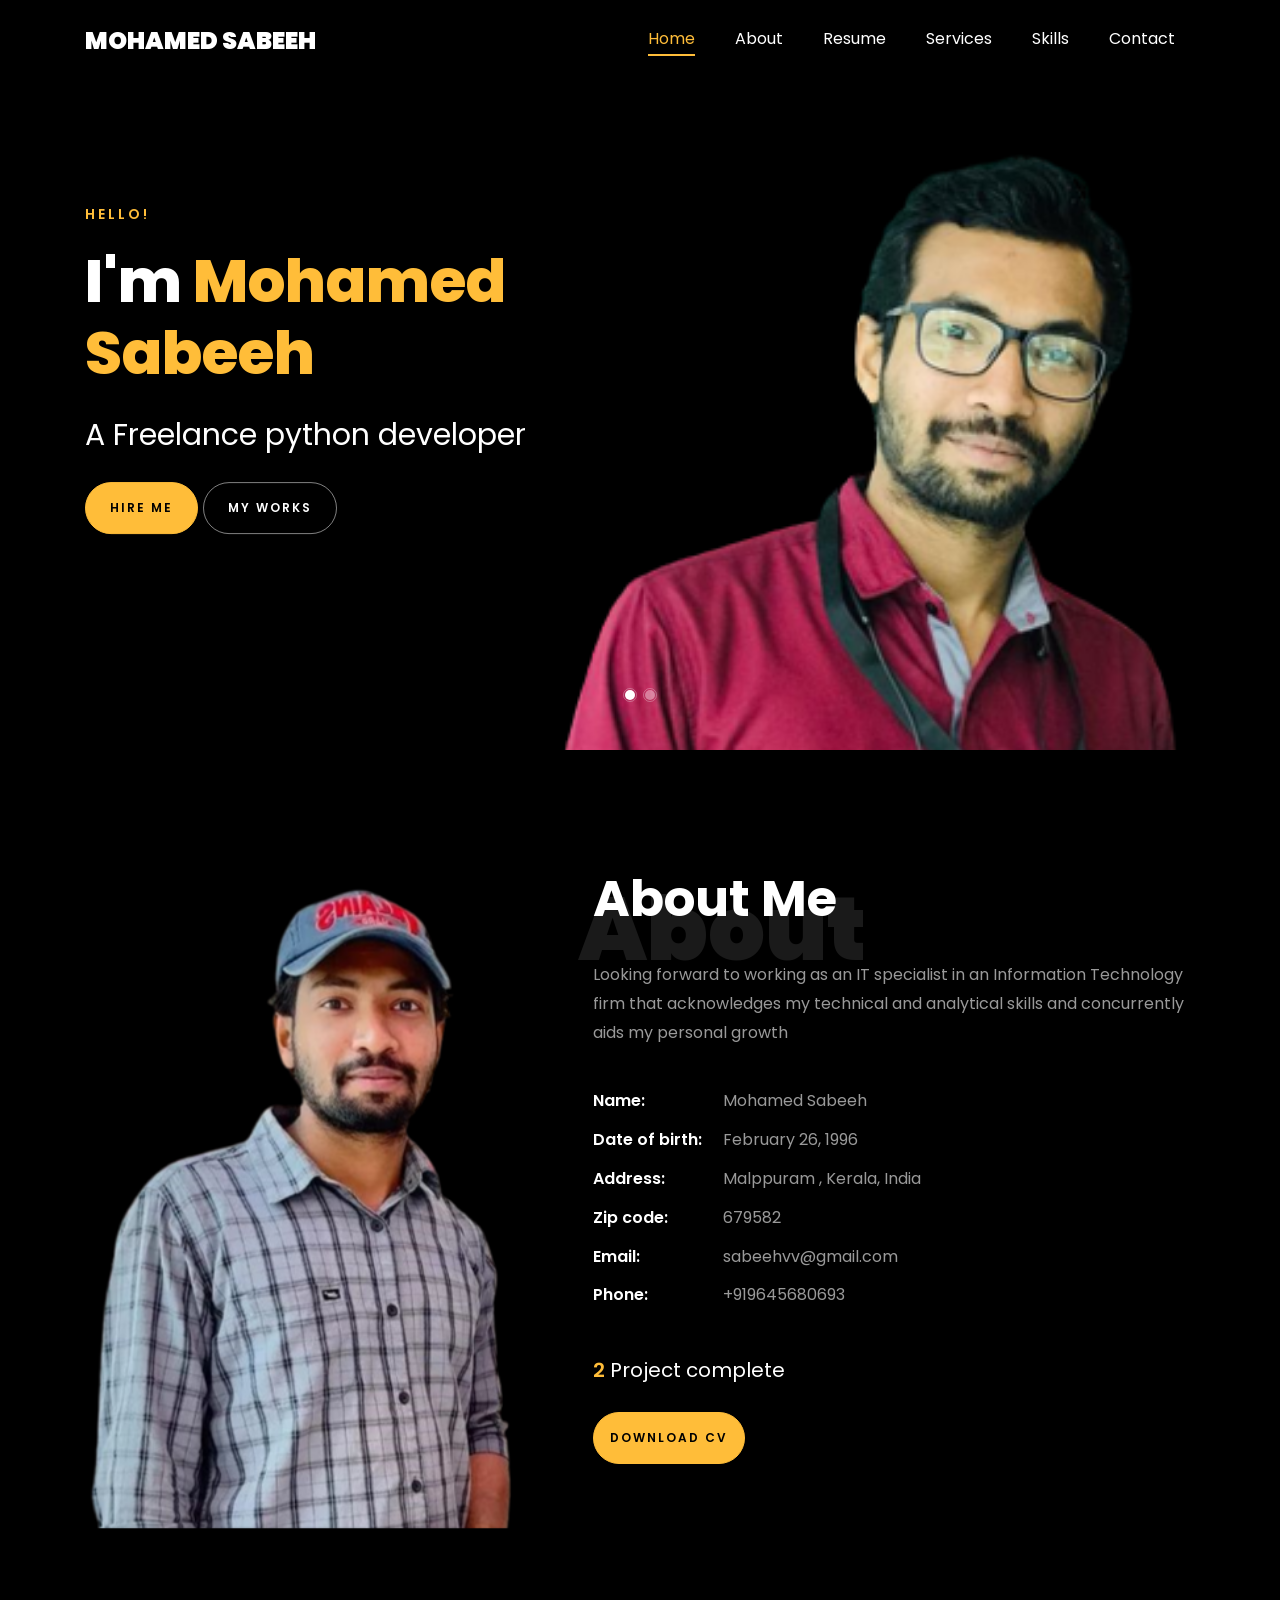
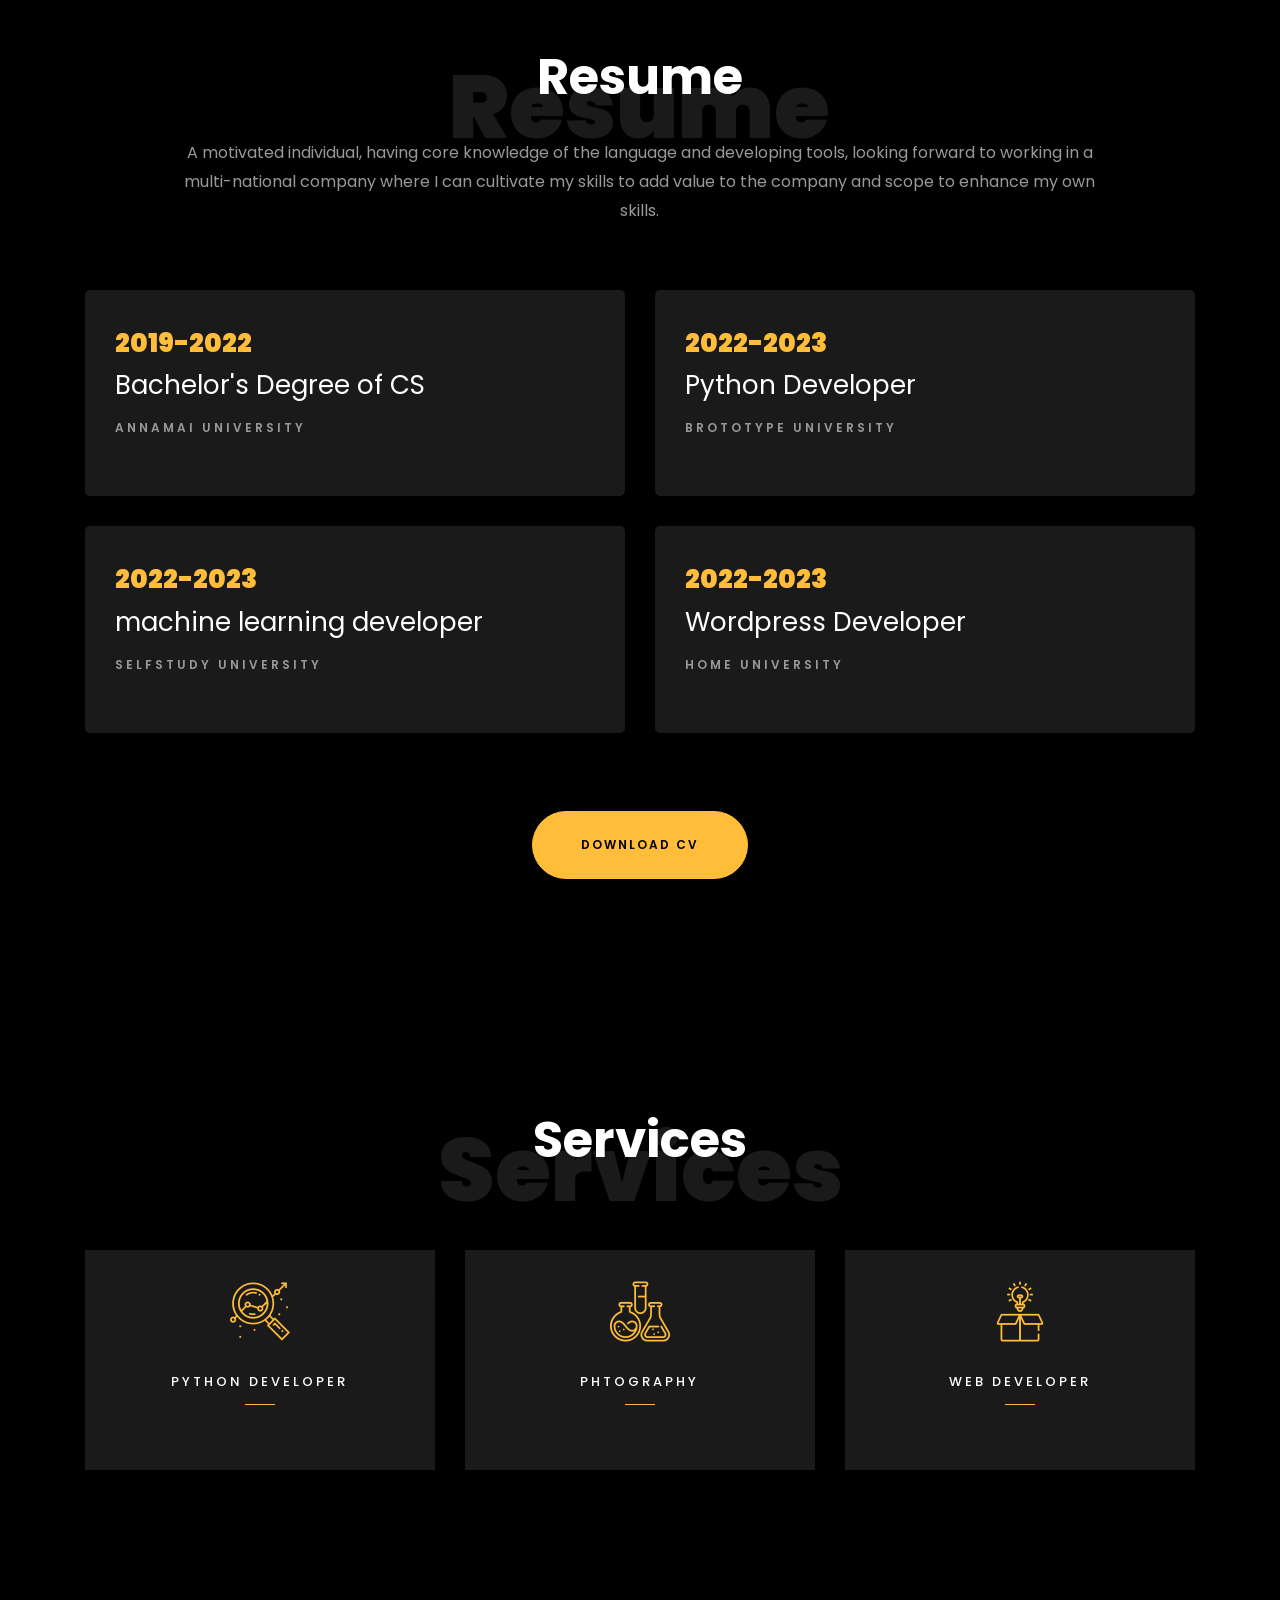
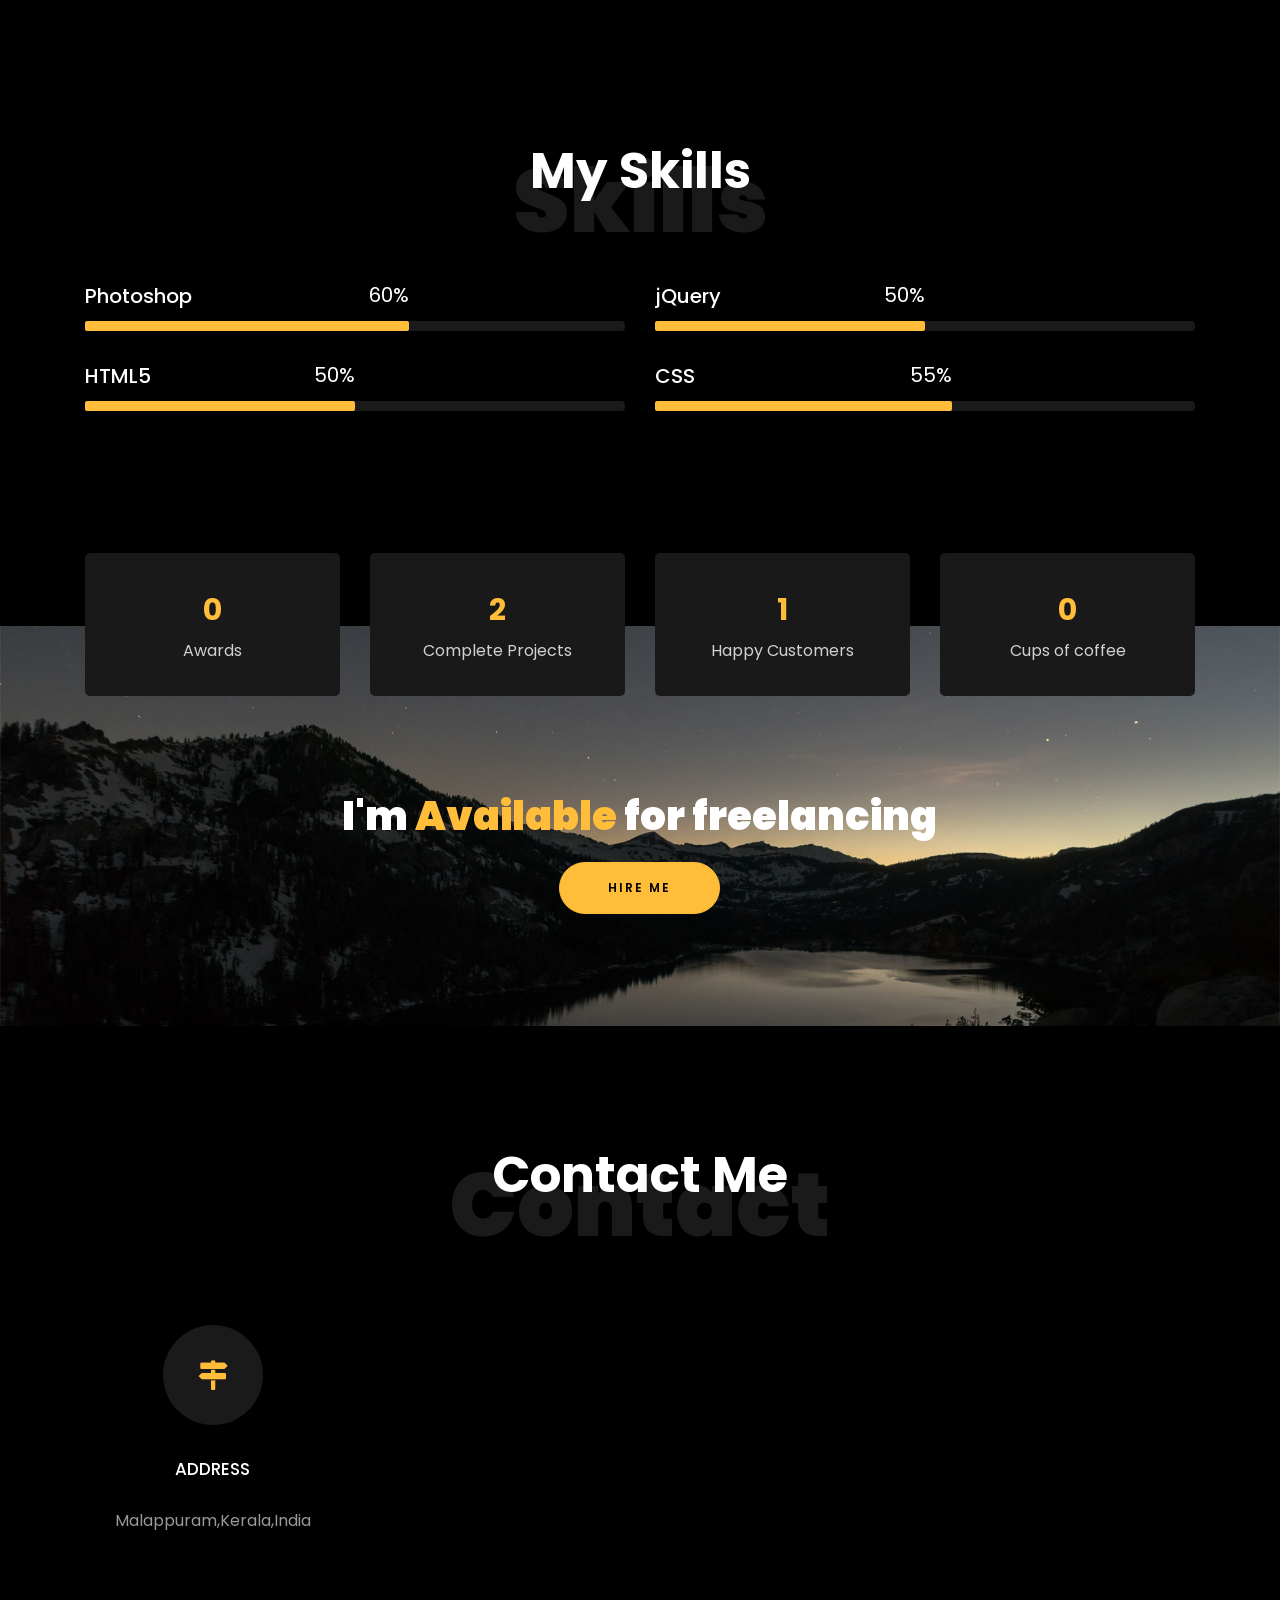
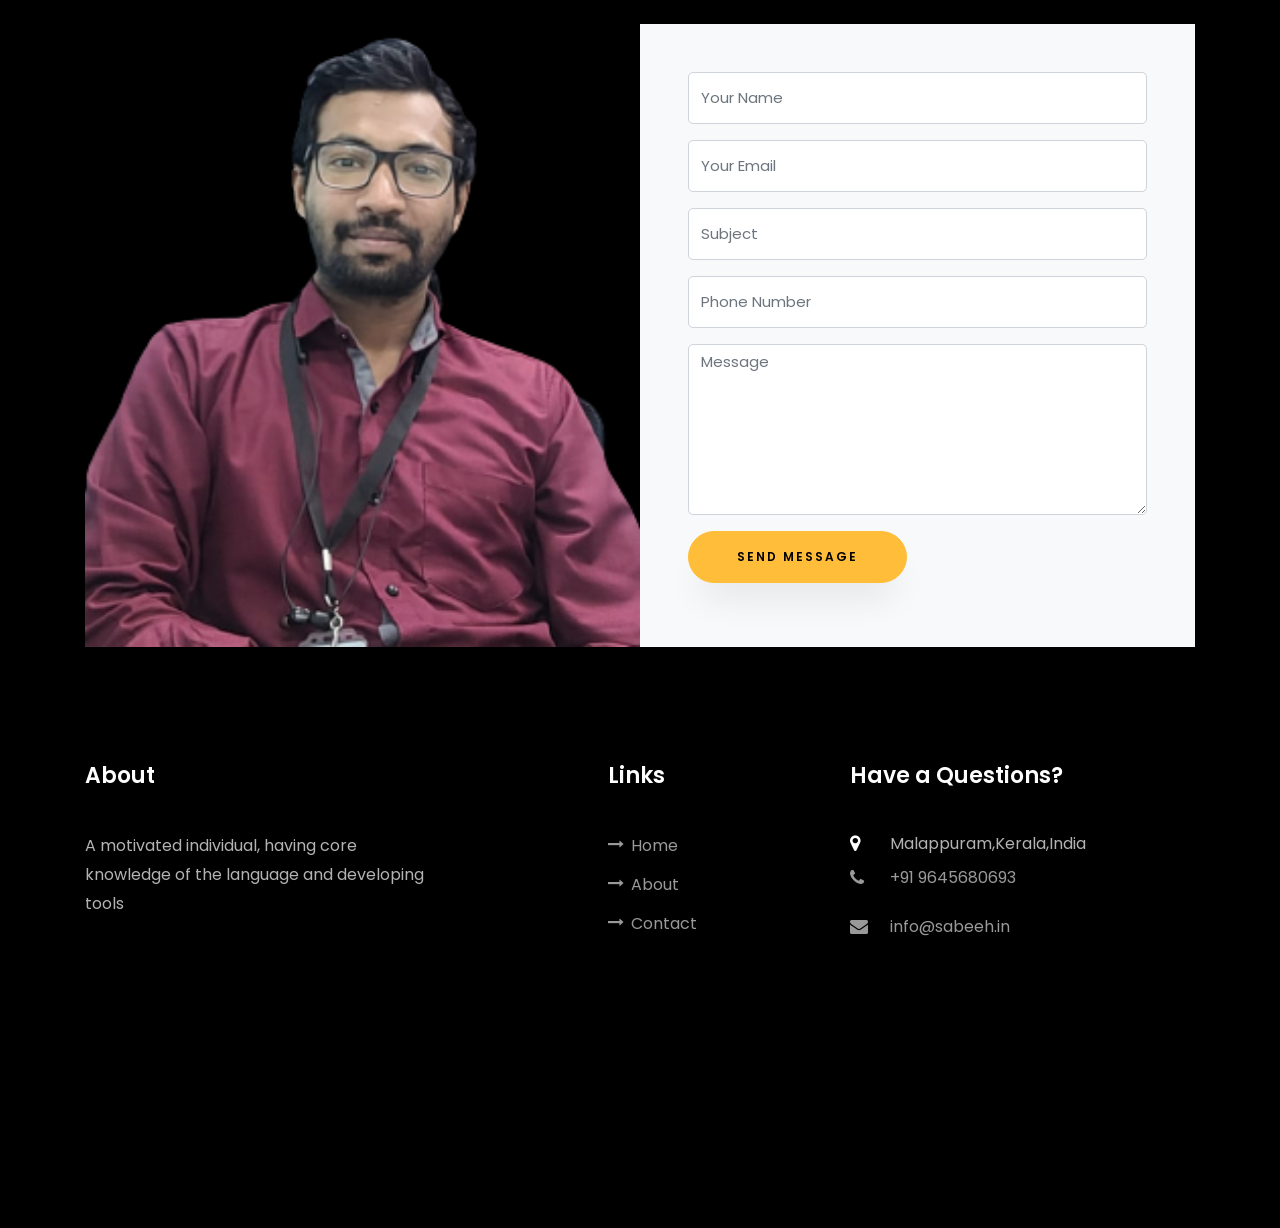
<file: index.html>
<!DOCTYPE html>
<html lang="en">
  <head>
    <title>Sabeeh Personal Website</title>
    <meta charset="utf-8">
    <meta name="viewport" content="width=device-width, initial-scale=1, shrink-to-fit=no">
    
    <link href="https://fonts.googleapis.com/css?family=Poppins:100,200,300,400,500,600,700,800,900" rel="stylesheet">

    <link rel="stylesheet" href="css/open-iconic-bootstrap.min.css">
    <link rel="stylesheet" href="css/animate.css">
    
    <link rel="stylesheet" href="css/owl.carousel.min.css">
    <link rel="stylesheet" href="css/owl.theme.default.min.css">
    <link rel="stylesheet" href="css/magnific-popup.css">

    <link rel="stylesheet" href="css/aos.css">

    <link rel="stylesheet" href="css/ionicons.min.css">
    
    <link rel="stylesheet" href="css/flaticon.css">
    <link rel="stylesheet" href="css/icomoon.css">
    <link rel="stylesheet" href="css/style.css">
  </head>
  <body data-spy="scroll" data-target=".site-navbar-target" data-offset="300">
	  
	  
    <nav class="navbar navbar-expand-lg navbar-dark ftco_navbar ftco-navbar-light site-navbar-target" id="ftco-navbar">
	    <div class="container">
	      <a class="navbar-brand" href="index.html">Mohamed Sabeeh</a>
	      <button class="navbar-toggler js-fh5co-nav-toggle fh5co-nav-toggle" type="button" data-toggle="collapse" data-target="#ftco-nav" aria-controls="ftco-nav" aria-expanded="false" aria-label="Toggle navigation">
	        <span class="oi oi-menu"></span> Menu
	      </button>

	      <div class="collapse navbar-collapse" id="ftco-nav">
	        <ul class="navbar-nav nav ml-auto">
	          <li class="nav-item"><a href="#home-section" class="nav-link"><span>Home</span></a></li>
	          <li class="nav-item"><a href="#about-section" class="nav-link"><span>About</span></a></li>
	          <li class="nav-item"><a href="#resume-section" class="nav-link"><span>Resume</span></a></li>
	          <li class="nav-item"><a href="#services-section" class="nav-link"><span>Services</span></a></li>
	          <li class="nav-item"><a href="#skills-section" class="nav-link"><span>Skills</span></a></li>
	         <!-- <li class="nav-item"><a href="#projects-section" class="nav-link"><span>Projects</span></a></li>
	          <li class="nav-item"><a href="#blog-section" class="nav-link"><span>My Blog</span></a></li> -->
	          <li class="nav-item"><a href="#contact-section" class="nav-link"><span>Contact</span></a></li>
	        </ul>
	      </div>
	    </div>
	  </nav>
	  <section id="home-section" class="hero">
		  <div class="home-slider  owl-carousel">
	      <div class="slider-item ">
	      	<div class="overlay"></div>
	        <div class="container">
	          <div class="row d-md-flex no-gutters slider-text align-items-end justify-content-end" data-scrollax-parent="true">
	          	<div class="one-third js-fullheight order-md-last img" style="background-image:url(images/sabeehtestphoto2.png);">
	          		<div class="overlay"></div>
	          	</div>
		          <div class="one-forth d-flex  align-items-center ftco-animate" data-scrollax=" properties: { translateY: '70%' }">
		          	<div class="text">
		          		<span class="subheading">Hello!</span>
			            <h1 class="mb-4 mt-3">I'm <span>Mohamed Sabeeh</span></h1>
			            <h2 class="mb-4">A Freelance python developer</h2>
			            <p><a href="#" class="btn btn-primary py-3 px-4">Hire me</a> <a href="#" class="btn btn-white btn-outline-white py-3 px-4">My works</a></p>
		            </div>
		          </div>
	        	</div>
	        </div>
	      </div>

	      <div class="slider-item">
	      	<div class="overlay"></div>
	        <div class="container">
	          <div class="row d-flex no-gutters slider-text align-items-end justify-content-end" data-scrollax-parent="true">
	          	<div class="one-third js-fullheight order-md-last img" style="background-image:url(images/sabeehphoto11.png);">
	          		<div class="overlay"></div>
	          	</div>
		          <div class="one-forth d-flex align-items-center ftco-animate" data-scrollax=" properties: { translateY: '70%' }">
		          	<div class="text">
		          		<span class="subheading">Hello!</span>
			            <h1 class="mb-4 mt-3">I'm a <span>Python developer</span> based in India</h1>
			            <p><a href="#" class="btn btn-primary py-3 px-4">Hire me</a> <a href="#" class="btn btn-white btn-outline-white py-3 px-4">My works</a></p>
		            </div>
		          </div>
	        	</div>
	        </div>
	      </div>
	    </div>
    </section>

    <section class="ftco-about img ftco-section ftco-no-pb" id="about-section">
    	<div class="container">
    		<div class="row d-flex">
    			<div class="col-md-6 col-lg-5 d-flex">
    				<div class="img-about img d-flex align-items-stretch">
    					<div class="overlay"></div>
	    				<div class="img d-flex align-self-stretch align-items-center" style="background-image:url(images/sabeeh\ pg.png);">
	    				</div>
    				</div>
    			</div>
    			<div class="col-md-6 col-lg-7 pl-lg-5 pb-5">
    				<div class="row justify-content-start pb-3">
		          <div class="col-md-12 heading-section ftco-animate">
		          	<h1 class="big">About</h1>
		            <h2 class="mb-4">About Me</h2>
		            <p>Looking forward to working as an IT specialist in an Information Technology firm that acknowledges my technical and analytical skills and concurrently aids my personal growth</p>
		            <ul class="about-info mt-4 px-md-0 px-2">
		            	<li class="d-flex"><span>Name:</span> <span>Mohamed Sabeeh</span></li>
		            	<li class="d-flex"><span>Date of birth:</span> <span>February 26, 1996</span></li>
		            	<li class="d-flex"><span>Address:</span> <span>Malppuram , Kerala, India</span></li>
		            	<li class="d-flex"><span>Zip code:</span> <span>679582</span></li>
		            	<li class="d-flex"><span>Email:</span> <span>sabeehvv@gmail.com</span></li>
		            	<li class="d-flex"><span>Phone: </span> <span>+919645680693</span></li>
		            </ul>
		          </div>
		        </div>
	          <div class="counter-wrap ftco-animate d-flex mt-md-3">
              <div class="text">
              	<p class="mb-4">
	                <span class="number" data-number="10">0</span>
	                <span>Project complete</span>
                </p>
                <p><a href="#" class="btn btn-primary py-3 px-3">Download CV</a></p>
              </div>
	          </div>
	        </div>
        </div>
    	</div>
    </section>

    <section class="ftco-section ftco-no-pb" id="resume-section">
    	<div class="container">
    		<div class="row justify-content-center pb-5">
          <div class="col-md-10 heading-section text-center ftco-animate">
          	<h1 class="big big-2">Resume</h1>
            <h2 class="mb-4">Resume</h2>
            <p>A motivated individual, having core knowledge of the language and developing tools, looking forward to working in a multi-national company where I can cultivate my skills to add value to the company and scope to enhance my own skills.</p>
          </div>
        </div>
    		<div class="row">
    			<div class="col-md-6">
    				<div class="resume-wrap ftco-animate">
    					<span class="date">2019-2022</span>
    					<h2>Bachelor's Degree of CS</h2>
    					<span class="position">Annamai University</span>
    					<p class="mt-4"></p>
    				</div>
    				<div class="resume-wrap ftco-animate">
    					<span class="date">2022-2023</span>
    					<h2>machine learning developer</h2>
    					<span class="position">SelfStudy University</span>
    					<p class="mt-4"></p>
    				</div>
    			</div>

    			<div class="col-md-6">
    				<div class="resume-wrap ftco-animate">
    					<span class="date">2022-2023</span>
    					<h2>Python Developer</h2>
    					<span class="position">BrotoType University</span>
    					<p class="mt-4"</p>
    				</div>
    				<div class="resume-wrap ftco-animate">
    					<span class="date">2022-2023</span>
    					<h2>Wordpress Developer</h2>
    					<span class="position">Home University</span>
    					<p class="mt-4"></p>
    				</div>
    			</div>
    		</div>
    		<div class="row justify-content-center mt-5">
    			<div class="col-md-6 text-center ftco-animate">
    				<p><a href="#" class="btn btn-primary py-4 px-5">Download CV</a></p>
    			</div>
    		</div>
    	</div>
    </section>

    <section class="ftco-section" id="services-section">
    	<div class="container">
    		<div class="row justify-content-center py-5 mt-5">
          <div class="col-md-12 heading-section text-center ftco-animate">
          	<h1 class="big big-2">Services</h1>
            <h2 class="mb-4">Services</h2>
            <p></p>
          </div>
        </div>
    		<div class="row">
					<div class="col-md-4 text-center d-flex ftco-animate">
						<a href="#" class="services-1">
							<span class="icon">
								<i class="flaticon-analysis"></i>
							</span>
							<div class="desc">
								<h3 class="mb-5">Python Developer</h3>
							</div>
						</a>
					</div>
					<div class="col-md-4 text-center d-flex ftco-animate">
						<a href="#" class="services-1">
							<span class="icon">
								<i class="flaticon-flasks"></i>
							</span>
							<div class="desc">
								<h3 class="mb-5">Phtography</h3>
							</div>
						</a>
					</div>
					<div class="col-md-4 text-center d-flex ftco-animate">
						<a href="#" class="services-1">
							<span class="icon">
								<i class="flaticon-ideas"></i>
							</span>
							<div class="desc">
								<h3 class="mb-5">Web Developer</h3>
							</div>
						</a>
					</div>

					
				</div>
    	</div>
    </section>

		
		<section class="ftco-section" id="skills-section">
			<div class="container">
				<div class="row justify-content-center pb-5">
          <div class="col-md-12 heading-section text-center ftco-animate">
          	<h1 class="big big-2">Skills</h1>
            <h2 class="mb-4">My Skills</h2>
            <p></p>
          </div>
        </div>
				<div class="row">
					<div class="col-md-6 animate-box">
						<div class="progress-wrap ftco-animate">
							<h3>Photoshop</h3>
							<div class="progress">
							 	<div class="progress-bar color-1" role="progressbar" aria-valuenow="60"
							  	aria-valuemin="0" aria-valuemax="100" style="width:60%">
							    <span>60%</span>
							  	</div>
							</div>
						</div>
					</div>
					<div class="col-md-6 animate-box">
						<div class="progress-wrap ftco-animate">
							<h3>jQuery</h3>
							<div class="progress">
							 	<div class="progress-bar color-2" role="progressbar" aria-valuenow="50"
							  	aria-valuemin="0" aria-valuemax="100" style="width:50%">
							    <span>50%</span>
							  	</div>
							</div>
						</div>
					</div>
					<div class="col-md-6 animate-box">
						<div class="progress-wrap ftco-animate">
							<h3>HTML5</h3>
							<div class="progress">
							 	<div class="progress-bar color-3" role="progressbar" aria-valuenow="50"
							  	aria-valuemin="0" aria-valuemax="100" style="width:50%">
							    <span>50%</span>
							  	</div>
							</div>
						</div>
					</div>
					<div class="col-md-6 animate-box">
						<div class="progress-wrap ftco-animate">
							<h3>CSS</h3>
							<div class="progress">
							 	<div class="progress-bar color-4" role="progressbar" aria-valuenow="55"
							  	aria-valuemin="0" aria-valuemax="100" style="width:55%">
							    <span>55%</span>
							  	</div>
							</div>
						</div>
					</div>
					
				</div>
			</div>
		</section>
 
<!--
    <section class="ftco-section ftco-project" id="projects-section">
    	<div class="container">
    		<div class="row justify-content-center pb-5">
          <div class="col-md-12 heading-section text-center ftco-animate">
          	<h1 class="big big-2">Projects</h1>
            <h2 class="mb-4">Our Projects</h2>
            <p>Far far away, behind the word mountains, far from the countries Vokalia and Consonantia</p>
          </div>
        </div>
    		<div class="row">
    			<div class="col-md-4">
    				<div class="project img ftco-animate d-flex justify-content-center align-items-center" style="background-image: url(images/project-4.jpg);">
    					<div class="overlay"></div>
	    				<div class="text text-center p-4">
	    					<h3><a href="#">Branding &amp; Illustration Design</a></h3>
	    					<span>Web Design</span>
	    				</div>
    				</div>
  				</div>
  				<div class="col-md-8">
    				<div class="project img ftco-animate d-flex justify-content-center align-items-center" style="background-image: url(images/project-5.jpg);">
    					<div class="overlay"></div>
	    				<div class="text text-center p-4">
	    					<h3><a href="#">Branding &amp; Illustration Design</a></h3>
	    					<span>Web Design</span>
	    				</div>
    				</div>
  				</div>

    			<div class="col-md-8">
    				<div class="project img ftco-animate d-flex justify-content-center align-items-center" style="background-image: url(images/project-1.jpg);">
    					<div class="overlay"></div>
	    				<div class="text text-center p-4">
	    					<h3><a href="#">Branding &amp; Illustration Design</a></h3>
	    					<span>Web Design</span>
	    				</div>
    				</div>

    				<div class="project img ftco-animate d-flex justify-content-center align-items-center" style="background-image: url(images/project-6.jpg);">
    					<div class="overlay"></div>
	    				<div class="text text-center p-4">
	    					<h3><a href="#">Branding &amp; Illustration Design</a></h3>
	    					<span>Web Design</span>
	    				</div>
    				</div>
    			</div>
    			<div class="col-md-4">
    				<div class="row">
    					<div class="col-md-12">
		    				<div class="project img ftco-animate d-flex justify-content-center align-items-center" style="background-image: url(images/project-2.jpg);">
		    					<div class="overlay"></div>
			    				<div class="text text-center p-4">
			    					<h3><a href="#">Branding &amp; Illustration Design</a></h3>
			    					<span>Web Design</span>
			    				</div>
		    				</div>
	    				</div>
	    				<div class="col-md-12">
		    				<div class="project img ftco-animate d-flex justify-content-center align-items-center" style="background-image: url(images/project-3.jpg);">
		    					<div class="overlay"></div>
			    				<div class="text text-center p-4">
			    					<h3><a href="#">Branding &amp; Illustration Design</a></h3>
			    					<span>Web Design</span>
			    				</div>
		    				</div>
	    				</div>
    				</div>
    			</div>
    		</div>
    	</div>
    </section>
-->
<!--
    <section class="ftco-section" id="blog-section">
      <div class="container">
        <div class="row justify-content-center mb-5 pb-5">
          <div class="col-md-7 heading-section text-center ftco-animate">
            <h1 class="big big-2">Blog</h1>
            <h2 class="mb-4">Our Blog</h2>
            <p>Far far away, behind the word mountains, far from the countries Vokalia and Consonantia</p>
          </div>
        </div>
        <div class="row d-flex">
          <div class="col-md-4 d-flex ftco-animate">
          	<div class="blog-entry justify-content-end">
              <a href="single.html" class="block-20" style="background-image: url('images/image_1.jpg');">
              </a>
              <div class="text mt-3 float-right d-block">
              	<div class="d-flex align-items-center mb-3 meta">
	                <p class="mb-0">
	                	<span class="mr-2">June 21, 2019</span>
	                	<a href="#" class="mr-2">Admin</a>
	                	<a href="#" class="meta-chat"><span class="icon-chat"></span> 3</a>
	                </p>
                </div>
                <h3 class="heading"><a href="single.html">Why Lead Generation is Key for Business Growth</a></h3>
                <p>A small river named Duden flows by their place and supplies it with the necessary regelialia.</p>
              </div>
            </div>
          </div>
          <div class="col-md-4 d-flex ftco-animate">
          	<div class="blog-entry justify-content-end">
              <a href="single.html" class="block-20" style="background-image: url('images/image_2.jpg');">
              </a>
              <div class="text mt-3 float-right d-block">
              	<div class="d-flex align-items-center mb-3 meta">
	                <p class="mb-0">
	                	<span class="mr-2">June 21, 2019</span>
	                	<a href="#" class="mr-2">Admin</a>
	                	<a href="#" class="meta-chat"><span class="icon-chat"></span> 3</a>
	                </p>
                </div>
                <h3 class="heading"><a href="single.html">Why Lead Generation is Key for Business Growth</a></h3>
                <p>A small river named Duden flows by their place and supplies it with the necessary regelialia.</p>
              </div>
            </div>
          </div>
          <div class="col-md-4 d-flex ftco-animate">
          	<div class="blog-entry">
              <a href="single.html" class="block-20" style="background-image: url('images/image_3.jpg');">
              </a>
              <div class="text mt-3 float-right d-block">
              	<div class="d-flex align-items-center mb-3 meta">
	                <p class="mb-0">
	                	<span class="mr-2">June 21, 2019</span>
	                	<a href="#" class="mr-2">Admin</a>
	                	<a href="#" class="meta-chat"><span class="icon-chat"></span> 3</a>
	                </p>
                </div>
                <h3 class="heading"><a href="single.html">Why Lead Generation is Key for Business Growth</a></h3>
                <p>A small river named Duden flows by their place and supplies it with the necessary regelialia.</p>
              </div>
            </div>
          </div>
        </div>
      </div>
    </section>

-->

    <section class="ftco-section ftco-no-pt ftco-no-pb ftco-counter img" id="section-counter">
    	<div class="container">
				<div class="row d-md-flex align-items-center">
          <div class="col-md d-flex justify-content-center counter-wrap ftco-animate">
            <div class="block-18">
              <div class="text">
                <strong class="number" data-number="1">0</strong>
                <span>Awards</span>
              </div>
            </div>
          </div>
          <div class="col-md d-flex justify-content-center counter-wrap ftco-animate">
            <div class="block-18">
              <div class="text">
                <strong class="number" data-number="10">0</strong>
                <span>Complete Projects</span>
              </div>
            </div>
          </div>
          <div class="col-md d-flex justify-content-center counter-wrap ftco-animate">
            <div class="block-18">
              <div class="text">
                <strong class="number" data-number="5">0</strong>
                <span>Happy Customers</span>
              </div>
            </div>
          </div>
          <div class="col-md d-flex justify-content-center counter-wrap ftco-animate">
            <div class="block-18">
              <div class="text">
                <strong class="number" data-number="2">0</strong>
                <span>Cups of coffee</span>
              </div>
            </div>
          </div>
        </div>
      </div>
    </section>

    <section class="ftco-section ftco-hireme img margin-top" style="background-image: url(images/bg_1.jpg)">
			<div class="container">
				<div class="row justify-content-center">
					<div class="col-md-7 ftco-animate text-center">
						<h2>I'm <span>Available</span> for freelancing</h2>
						<p></p>
						<p class="mb-0"><a href="#" class="btn btn-primary py-3 px-5">Hire me</a></p>
					</div>
				</div>
			</div>
		</section>

    <section class="ftco-section contact-section ftco-no-pb" id="contact-section">
      <div class="container">
      	<div class="row justify-content-center mb-5 pb-3">
          <div class="col-md-7 heading-section text-center ftco-animate">
            <h1 class="big big-2">Contact</h1>
            <h2 class="mb-4">Contact Me</h2>
            <p></p>
          </div>
        </div>

        <div class="row d-flex contact-info mb-5">
          <div class="col-md-6 col-lg-3 d-flex ftco-animate">
          	<div class="align-self-stretch box p-4 text-center">
          		<div class="icon d-flex align-items-center justify-content-center">
          			<span class="icon-map-signs"></span>
          		</div>
          		<h3 class="mb-4">Address</h3>
	            <p>Malappuram,Kerala,India</p>
	          </div>
          </div>
          <div class="col-md-6 col-lg-3 d-flex ftco-animate">
          	<div class="align-self-stretch box p-4 text-center">
          		<div class="icon d-flex align-items-center justify-content-center">
          			<span class="icon-phone2"></span>
          		</div>
          		<h3 class="mb-4">Contact Number</h3>
	            <p><a href="tel://1234567920">+91 9645680693</a></p>
	          </div>
          </div>
          <div class="col-md-6 col-lg-3 d-flex ftco-animate">
          	<div class="align-self-stretch box p-4 text-center">
          		<div class="icon d-flex align-items-center justify-content-center">
          			<span class="icon-paper-plane"></span>
          		</div>
          		<h3 class="mb-4">Email Address</h3>
	            <p><a href="mailto:info@yoursite.com">sabeehvv@gmail.com </p>
	          </div>
          </div>
          <div class="col-md-6 col-lg-3 d-flex ftco-animate">
          	<div class="align-self-stretch box p-4 text-center">
          		<div class="icon d-flex align-items-center justify-content-center">
          			<span class="icon-globe"></span>
          		</div>
          		<h3 class="mb-4">Website</h3>
	            <p><a href="#">sabeehvv.in</a></p>
	          </div>
          </div>
        </div>

        <div class="row no-gutters block-9">
          <div class="col-md-6 order-md-last d-flex">
            <form name="submit-to-google-sheet" action=""  class="bg-light p-4 p-md-5 contact-form" onsubmit="return validateForm()">
              <div class="form-group">
                <input placeholder="Your Name" type="name" name="Name" id="nameinp" class="form-control"  >
				<span id="errorNameinp"></span>
              </div>
              <div class="form-group">
                <input placeholder="Your Email" type="email" name="Email" id="emailinp" class="form-control" >
				<span id="errorEmailinp"></span>
              </div>
              <div class="form-group">
                <input placeholder="Subject" type="text" name="Subject" id="subjectinp" class="form-control" >
				<span id="errorSubjectinp"></span>
              </div>   <div class="form-group">
                <input placeholder="Phone Number" type="text" name="number" id="numbertinp" class="form-control" >
				<span id="errorSubjectinp"></span>
              </div>
              <div class="form-group">
                <textarea placeholder="Message" name="Message" id="messageinp" cols="30" rows="7" class="form-control" ></textarea>
				<span id="errorMessageinp"></span>
              </div>
              <div class="form-group">
                <input type="submit" value="Send Message" class="btn btn-primary py-3 px-5">
              </div>
            </form>
          
          </div>
          <div class="col-md-6 d-flex">
          	<div class="img" style="background-image: url(images/sabeehphoto12.png);"></div>
          </div>
        </div>
      </div>
    </section>
		

    <footer class="ftco-footer ftco-section">
      <div class="container">
        <div class="row mb-5">
          <div class="col-md">
            <div class="ftco-footer-widget mb-4">
              <h2 class="ftco-heading-2">About</h2>
              <p>A motivated individual, having core knowledge of the language and developing tools</p>
              <ul class="ftco-footer-social list-unstyled float-md-left float-lft mt-5">
                <li class="ftco-animate"><a href="#"><span class="icon-twitter"></span></a></li>
                <li class="ftco-animate"><a href="https://www.facebook.com/sabeehvv/"><span class="icon-facebook"></span></a></li>
                <li class="ftco-animate"><a href="https://www.instagram.com/_sabeeh_vv/"><span class="icon-instagram"></span></a></li>
              </ul>
            </div>
          </div>
          <div class="col-md row justify-content-center mb-5 pb-3">
            <div class="ftco-footer-widget mb-4 ml-md-4">
              <h2 class="ftco-heading-2">Links</h2>
              <ul class="list-unstyled">
                <li><a href="#home-section"><span class="icon-long-arrow-right mr-2"></span>Home</a></li>
                <li><a href="#about-section"><span class="icon-long-arrow-right mr-2"></span>About</a></li>
             <!--  <li><a href="#"><span class="icon-long-arrow-right mr-2"></span>Services</a></li>
                <li><a href="#"><span class="icon-long-arrow-right mr-2"></span>Projects</a></li>--> 
                <li><a href="#contact-section"><span class="icon-long-arrow-right mr-2"></span>Contact</a></li> 
              </ul>
            </div>
          </div>
          <div class="col-md">
             <!-- <div class="ftco-footer-widget mb-4">
              <h2 class="ftco-heading-2">Services</h2>
              <ul class="list-unstyled">
                <li><a href="#"><span class="icon-long-arrow-right mr-2"></span>Web Design</a></li>
                <li><a href="#"><span class="icon-long-arrow-right mr-2"></span>Web Development</a></li>
                <li><a href="#"><span class="icon-long-arrow-right mr-2"></span>Business Strategy</a></li>
                <li><a href="#"><span class="icon-long-arrow-right mr-2"></span>Data Analysis</a></li>
                <li><a href="#"><span class="icon-long-arrow-right mr-2"></span>Graphic Design</a></li>
              </ul>
            </div>
          </div>-->
          <div class="col-md ">
            <div class="ftco-footer-widget mb-4">
            	<h2 class="ftco-heading-2">Have a Questions?</h2>
            	<div class="block-23 mb-3">
	              <ul>
	                <li><span class="icon icon-map-marker"></span><span class="text">Malappuram,Kerala,India</span></li>
	                <li><a href="#"><span class="icon icon-phone"></span><span class="text">+91 9645680693</span></a></li>
	                <li><a href="#"><span class="icon icon-envelope"></span><span class="text">info@sabeeh.in</span></a></li>
	              </ul>
	            </div>
            </div>
          </div>
        </div>
        
    </footer>
    
  

  <!-- loader -->
  <div id="ftco-loader" class="show fullscreen"><svg class="circular" width="48px" height="48px"><circle class="path-bg" cx="24" cy="24" r="22" fill="none" stroke-width="4" stroke="#eeeeee"/><circle class="path" cx="24" cy="24" r="22" fill="none" stroke-width="4" stroke-miterlimit="10" stroke="#F96D00"/></svg></div>


  <script src="js/jquery.min.js"></script>
  <script src="js/jquery-migrate-3.0.1.min.js"></script>
  <script src="js/popper.min.js"></script>
  <script src="js/bootstrap.min.js"></script>
  <script src="js/jquery.easing.1.3.js"></script>
  <script src="js/jquery.waypoints.min.js"></script>
  <script src="js/jquery.stellar.min.js"></script>
  <script src="js/owl.carousel.min.js"></script>
  <script src="js/jquery.magnific-popup.min.js"></script>
  <script src="js/aos.js"></script>
  <script src="js/jquery.animateNumber.min.js"></script>
  <script src="js/scrollax.min.js"></script>
  <script src="js/main.js"></script>
  <script src="formvalidation/validation.js"></script>

  <script>
	const scriptURL = 'https://script.google.com/macros/s/AKfycbzUMrNAzc8OKKHSVsDZGWDJ4Xcfy1I-ulHUGCi2AHoXY3jbupqCtfmOWBCOEeOmY7wa/exec'
	const form = document.forms['submit-to-google-sheet']
  
	form.addEventListener('submit', e => {
	  e.preventDefault()
	  fetch(scriptURL, { method: 'POST', body: new FormData(form)})
		.then(response => console.log('Success!', response))
		.catch(error => console.error('Error!', error.message))
	})
  </script>

  <!--document.getElementById("errorNameinp").innerHTML="name must be filled out"-->
    
  </body>
</html>
</file>
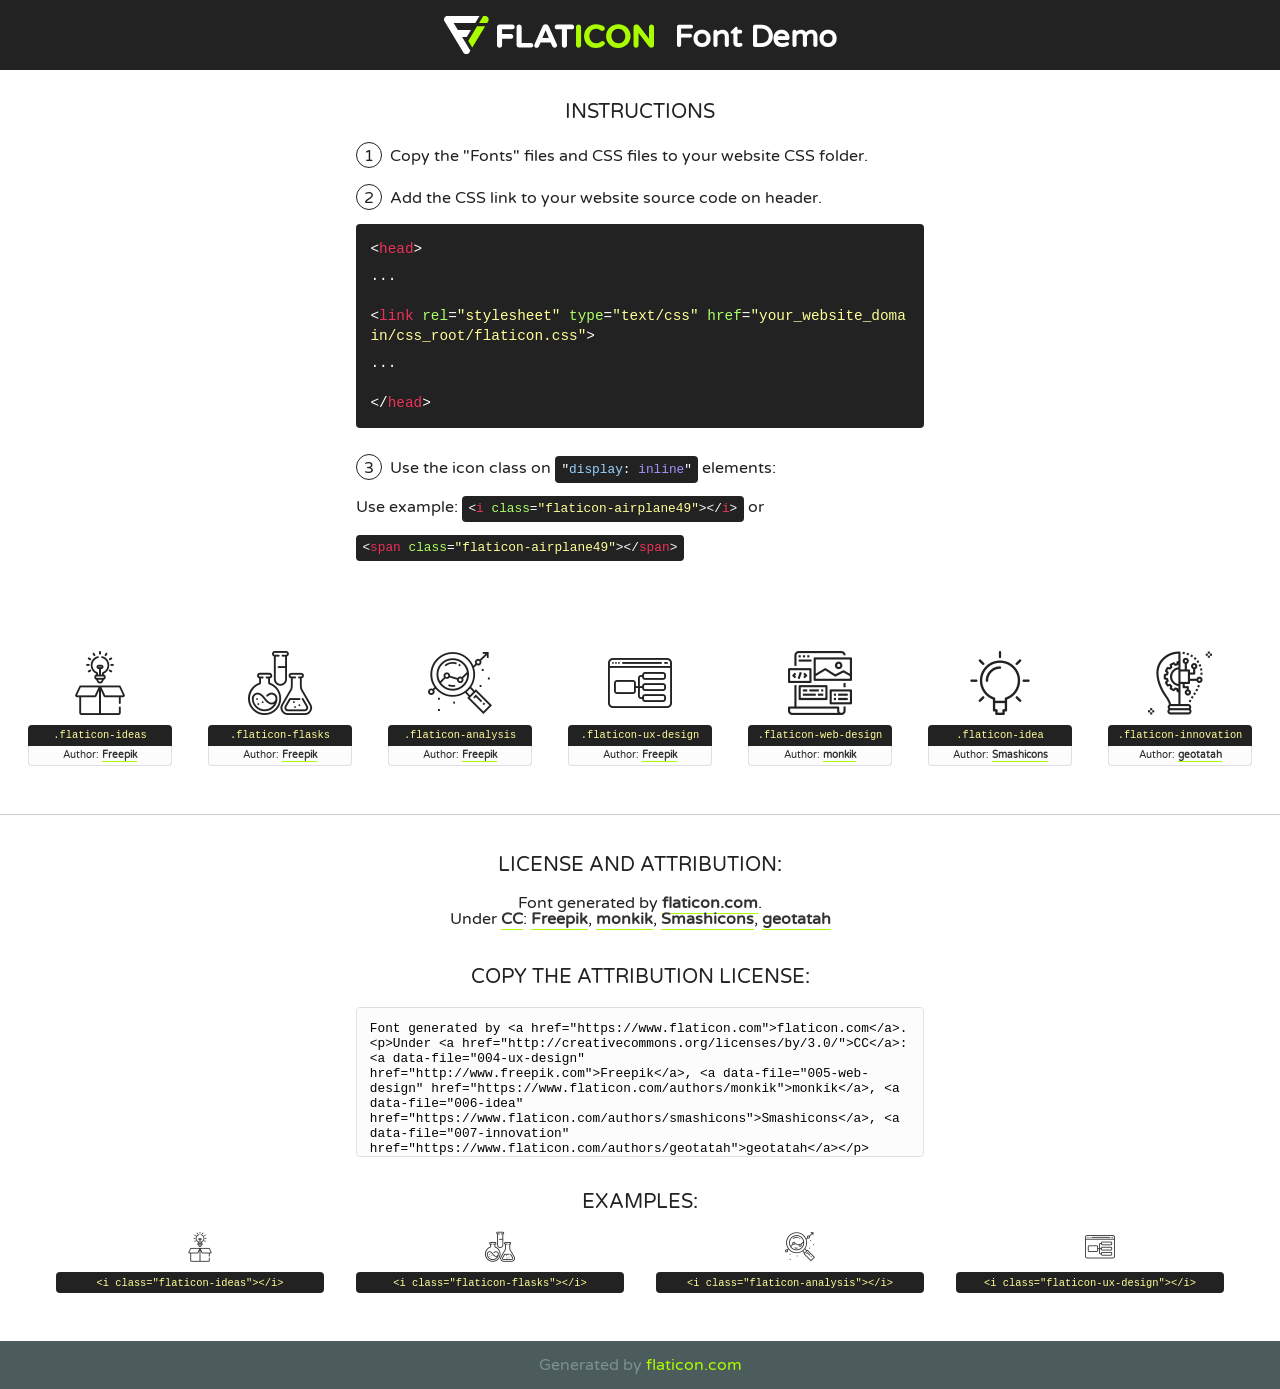
<file: fonts/flaticon/font/flaticon.html>
<!DOCTYPE html>
<!--
  Flaticon icon font: Flaticon
  Creation date: 20/03/2019 02:18
-->
<html>
<!DOCTYPE html>
<html>

<head>
    <title>Flaticon WebFont</title>
    <link href="http://fonts.googleapis.com/css?family=Varela+Round" rel="stylesheet" type="text/css" />
    <link rel="stylesheet" type="text/css" href="flaticon.css">
    <meta charset="UTF-8">
    <style>
    html, body, div, span, applet, object, iframe,
    h1, h2, h3, h4, h5, h6, p, blockquote, pre,
    a, abbr, acronym, address, big, cite, code,
    del, dfn, em, img, ins, kbd, q, s, samp,
    small, strike, strong, sub, sup, tt, var,
    b, u, i, center,
    dl, dt, dd, ol, ul, li,
    fieldset, form, label, legend,
    table, caption, tbody, tfoot, thead, tr, th, td,
    article, aside, canvas, details, embed, 
    figure, figcaption, footer, header, hgroup, 
    menu, nav, output, ruby, section, summary,
    time, mark, audio, video {
        margin: 0;
        padding: 0;
        border: 0;
        font-size: 100%;
        font: inherit;
        vertical-align: baseline;
    }
    /* HTML5 display-role reset for older browsers */
    article, aside, details, figcaption, figure, 
    footer, header, hgroup, menu, nav, section {
        display: block;
    }
    body {
        line-height: 1;
    }
    ol, ul {
        list-style: none;
    }
    blockquote, q {
        quotes: none;
    }
    blockquote:before, blockquote:after,
    q:before, q:after {
        content: '';
        content: none;
    }
    table {
        border-collapse: collapse;
        border-spacing: 0;
    }
    body {
        font-family: 'Varela Round', Helvetica, Arial, sans-serif;
        font-size: 16px;
        color: #222;
    }
    a {
        color: #333;
        border-bottom: 1px solid #a9fd00;
        font-weight: bold;
        text-decoration: none;
    }
    * {
        -moz-box-sizing: border-box;
        -webkit-box-sizing: border-box;
        box-sizing: border-box;
        margin: 0;
        padding: 0;
    }
    [class^="flaticon-"]:before, [class*=" flaticon-"]:before, [class^="flaticon-"]:after, [class*=" flaticon-"]:after {
        font-family: Flaticon;
        font-size: 30px;
        font-style: normal;
        margin-left: 20px;
        color: #333;
    }
    .wrapper {
        max-width: 600px;
        margin: auto;
        padding: 0 1em;
    }
    .title {
        font-size: 1.25em;
        text-align: center;
        margin-bottom: 1em;
        text-transform: uppercase;
    }
    header {
        text-align: center;
        background-color: #222;
        color: #fff;
        padding: 1em;
    }
    header .logo {
        width: 210px;
        height: 38px;
        display: inline-block;
        vertical-align: middle;
        margin-right: 1em;
        border: none;
    }
    header strong {
        font-size: 1.95em;
        font-weight: bold;
        vertical-align: middle;
        margin-top: 5px;
        display: inline-block;
    }
    .demo {
        margin: 2em auto;
        line-height: 1.25em;
    }
    .demo ul li {
        margin-bottom: 1em;
    }
    .demo ul li .num {
        color: #222;
        border-radius: 20px;
        display: inline-block;
        width: 26px;
        padding: 3px;
        height: 26px;
        text-align: center;
        margin-right: 0.5em;
        border: 1px solid #222;
    }
    .demo ul li code {
        background-color: #222;
        border-radius: 4px;
        padding: 0.25em 0.5em;
        display: inline-block;
        color: #fff;
        font-family: Consolas,Monaco,Lucida Console,Liberation Mono,DejaVu Sans Mono,Bitstream Vera Sans Mono,Courier New, monospace;
        font-weight: lighter;
        margin-top: 1em;
        font-size: 0.8em;
        word-break: break-all;
    }
    .demo ul li code.big {
        padding: 1em;
        font-size: 0.9em;
    }
    .demo ul li code .red {
        color: #EF3159;
    }
    .demo ul li code .green {
        color: #ACFF65;
    }
    .demo ul li code .yellow {
        color: #FFFF99;
    }
    .demo ul li code .blue {
        color: #99D3FF;
    }
    .demo ul li code .purple {
        color: #A295FF;
    }
    .demo ul li code .dots {
        margin-top: 0.5em;
        display: block;
    }
    #glyphs {
        border-bottom: 1px solid #ccc;
        padding: 2em 0;
        text-align: center;
    }
    .glyph {
        display: inline-block;
        width: 9em;
        margin: 1em;
        text-align: center;
        vertical-align: top;
        background: #FFF;
    }
    .glyph .glyph-icon {
        padding: 10px;
        display: block;
        font-family:"Flaticon";
        font-size: 64px;
        line-height: 1;
    }
    .glyph .glyph-icon:before {
        font-size: 64px;
        color: #222;
        margin-left: 0;
    }
    .class-name {
        font-size: 0.65em;
        background-color: #222;
        color: #fff;
        border-radius: 4px 4px 0 0;
        padding: 0.5em;
        color: #FFFF99;
        font-family: Consolas,Monaco,Lucida Console,Liberation Mono,DejaVu Sans Mono,Bitstream Vera Sans Mono,Courier New, monospace;
    }
    .author-name {
        font-size: 0.6em;
        background-color: #fcfcfd;
        border: 1px solid #DEDEE4;
        border-top: 0;
        border-radius: 0 0 4px 4px;
        padding: 0.5em;
    }
    .class-name:last-child {
        font-size: 10px;
        color:#888;
    }
    .class-name:last-child a {
        font-size: 10px;
        color:#555;
    }
    .class-name:last-child a:hover {
        color:#a9fd00;
    }
    .glyph > input {
        display: block;
        width: 100px;
        margin: 5px auto;
        text-align: center;
        font-size: 12px;
        cursor: text;
    }
    .glyph > input.icon-input {
        font-family:"Flaticon";
        font-size: 16px;
        margin-bottom: 10px;
    }
    .attribution .title {
        margin-top: 2em;
    }
    .attribution textarea {
        background-color: #fcfcfd;
        padding: 1em;
        border: none;
        box-shadow: none;
        border: 1px solid #DEDEE4;
        border-radius: 4px;
        resize: none;
        width: 100%;
        height: 150px;
        font-size: 0.8em;
        font-family: Consolas,Monaco,Lucida Console,Liberation Mono,DejaVu Sans Mono,Bitstream Vera Sans Mono,Courier New, monospace;
        -webkit-appearance: none;
    }
    .iconsuse {
        margin: 2em auto;
        text-align: center;
        max-width: 1200px;
    }
    .iconsuse:after {
        content: '';
        display: table;
        clear: both;
    }
    .iconsuse .image {
        float: left;
        width: 25%;
        padding: 0 1em;
    }
    .iconsuse .image p {
        margin-bottom: 1em;
    }
    .iconsuse .image span {
        display: block;
        font-size: 0.65em;
        background-color: #222;
        color: #fff;
        border-radius: 4px;
        padding: 0.5em;
        color: #FFFF99;
        margin-top: 1em;
        font-family: Consolas,Monaco,Lucida Console,Liberation Mono,DejaVu Sans Mono,Bitstream Vera Sans Mono,Courier New, monospace;
    }
    #footer {
        text-align: center;
        background-color: #4C5B5C;
        color: #7c9192;
        padding: 1em;
    }
    #footer a {
        border: none;
        color: #a9fd00;
        font-weight: normal;
    }
    @media (max-width: 960px) {
        .iconsuse .image {
            width: 50%;
        }
    }
    @media (max-width: 560px) {
        .iconsuse .image {
            width: 100%;
        }
    }
    </style>
</head>

<body class="characters-off">

    <header>
        <a href="https://www.flaticon.com" target="_blank" class="logo">
            <svg version="1.1" xmlns="http://www.w3.org/2000/svg" xmlns:xlink="http://www.w3.org/1999/xlink" xmlns:a="http://ns.adobe.com/AdobeSVGViewerExtensions/3.0/" viewBox="0 0 560.875 102.036" enable-background="new 0 0 560.875 102.036" xml:space="preserve">
                <defs>
                </defs>
                <g>
                    <g class="letters">
                        <path fill="#ffffff" d="M141.596,29.675c0-3.777,2.985-6.767,6.764-6.767h34.438c3.426,0,6.15,2.728,6.15,6.15
                        c0,3.43-2.724,6.149-6.15,6.149h-27.674v13.091h23.719c3.429,0,6.151,2.724,6.151,6.15c0,3.43-2.723,6.149-6.151,6.149h-23.719
                        v17.574c0,3.773-2.986,6.761-6.764,6.761c-3.779,0-6.764-2.989-6.764-6.761V29.675z"></path>
                        <path fill="#ffffff" d="M193.844,29.149c0-3.781,2.985-6.767,6.764-6.767c3.776,0,6.763,2.985,6.763,6.767v42.957h25.039
                        c3.426,0,6.149,2.726,6.149,6.153c0,3.425-2.723,6.15-6.149,6.15h-31.802c-3.779,0-6.764-2.986-6.764-6.768V29.149z"></path>
                        <path fill="#ffffff" d="M241.891,75.71l21.438-48.407c1.492-3.341,4.215-5.357,7.906-5.357h0.792
                        c3.686,0,6.323,2.017,7.815,5.357l21.439,48.407c0.436,0.967,0.701,1.845,0.701,2.723c0,3.602-2.809,6.501-6.414,6.501
                        c-3.161,0-5.269-1.845-6.499-4.655l-4.132-9.661h-27.059l-4.301,10.102c-1.144,2.631-3.426,4.214-6.237,4.214
                        c-3.517,0-6.24-2.81-6.24-6.325C241.1,77.64,241.451,76.677,241.891,75.71z M279.932,58.666l-8.521-20.297l-8.526,20.297H279.932
                        z"></path>
                        <path fill="#ffffff" d="M314.864,35.387H301.86c-3.429,0-6.239-2.813-6.239-6.238c0-3.429,2.811-6.24,6.239-6.24h39.533
                        c3.426,0,6.237,2.811,6.237,6.24c0,3.425-2.811,6.238-6.237,6.238h-13.001v42.785c0,3.773-2.99,6.761-6.764,6.761
                        c-3.779,0-6.764-2.989-6.764-6.761V35.387z"></path>
                        <path fill="#A9FD00" d="M352.615,29.149c0-3.781,2.985-6.767,6.767-6.767c3.774,0,6.761,2.985,6.761,6.767v49.024
                        c0,3.773-2.987,6.761-6.761,6.761c-3.781,0-6.767-2.989-6.767-6.761V29.149z"></path>
                        <path fill="#A9FD00" d="M374.132,53.836v-0.179c0-17.481,13.178-31.801,32.065-31.801c9.22,0,15.459,2.458,20.557,6.238
                        c1.402,1.054,2.637,2.985,2.637,5.357c0,3.692-2.985,6.59-6.681,6.59c-1.845,0-3.071-0.702-4.044-1.319
                        c-3.776-2.813-7.729-4.393-12.562-4.393c-10.364,0-17.831,8.611-17.831,19.154v0.173c0,10.542,7.291,19.329,17.831,19.329
                        c5.715,0,9.492-1.756,13.359-4.834c1.049-0.874,2.458-1.491,4.039-1.491c3.429,0,6.325,2.813,6.325,6.236
                        c0,2.106-1.056,3.78-2.282,4.834c-5.539,4.834-12.036,7.733-21.878,7.733C387.572,85.464,374.132,71.493,374.132,53.836z"></path>
                        <path fill="#A9FD00" d="M433.009,53.836v-0.179c0-17.481,13.79-31.801,32.766-31.801c18.981,0,32.592,14.143,32.592,31.628v0.173
                        c0,17.483-13.785,31.807-32.769,31.807C446.625,85.464,433.009,71.32,433.009,53.836z M484.224,53.836v-0.179
                        c0-10.539-7.725-19.326-18.626-19.326c-10.893,0-18.449,8.611-18.449,19.154v0.173c0,10.542,7.73,19.329,18.626,19.329
                        C476.676,72.986,484.224,64.378,484.224,53.836z"></path>
                        <path fill="#A9FD00" d="M506.233,29.321c0-3.774,2.99-6.763,6.767-6.763h1.401c3.252,0,5.183,1.583,7.029,3.953l26.093,34.265
                        V29.059c0-3.692,2.99-6.677,6.681-6.677c3.683,0,6.671,2.985,6.671,6.677v48.934c0,3.78-2.987,6.765-6.764,6.765h-0.436
                        c-3.257,0-5.188-1.581-7.034-3.953l-27.056-35.492v32.944c0,3.687-2.985,6.676-6.678,6.676c-3.683,0-6.673-2.989-6.673-6.676
                        V29.321z"></path>
                    </g>
                    <g class="insignia">
                        <path fill="#ffffff" d="M48.372,56.137h12.517l11.156-18.537H37.186L25.688,18.539h57.825L94.668,0H9.271
                        C5.925,0,2.842,1.801,1.198,4.716c-1.644,2.907-1.593,6.482,0.134,9.343l50.38,83.501c1.678,2.781,4.689,4.476,7.938,4.476
                        c3.246,0,6.257-1.695,7.935-4.476l2.898-4.804L48.372,56.137z"></path>
                        <g class="i">
                            <path fill="#A9FD00" d="M93.575,18.539h0.031v0.004l21.652,0.004l2.705-4.488c1.727-2.861,1.778-6.436,0.133-9.343
                            C116.454,1.801,113.371,0,110.026,0h-5.294L93.575,18.539z"></path>
                            <polygon fill="#A9FD00" points="88.291,27.356 64.725,66.486 75.519,84.404 109.942,27.356"></polygon>
                        </g>
                    </g>
                </g>
            </svg>
        </a>
        <strong>Font Demo</strong>
    </header>


    <section class="demo wrapper">

        <p class="title">Instructions</p>

        <ul>
            <li>
                <span class="num">1</span>Copy the "Fonts" files and CSS files to your website CSS folder.
            </li>
            <li>
                <span class="num">2</span>Add the CSS link to your website source code on header.
                <code class="big">
                    &lt;<span class="red">head</span>&gt;
                    <br/><span class="dots">...</span>
                    <br/>&lt;<span class="red">link</span> <span class="green">rel</span>=<span class="yellow">"stylesheet"</span> <span class="green">type</span>=<span class="yellow">"text/css"</span> <span class="green">href</span>=<span class="yellow">"your_website_domain/css_root/flaticon.css"</span>&gt;
                    <br/><span class="dots">...</span>
                    <br/>&lt;/<span class="red">head</span>&gt;
                </code>
            </li>

            <li>
                <p>
                    <span class="num">3</span>Use the icon class on <code>"<span class="blue">display</span>:<span class="purple"> inline</span>"</code> elements:
                    <br />
                    Use example: <code>&lt;<span class="red">i</span> <span class="green">class</span>=<span class="yellow">&quot;flaticon-airplane49&quot;</span>&gt;&lt;/<span class="red">i</span>&gt;</code> or <code>&lt;<span class="red">span</span> <span class="green">class</span>=<span class="yellow">&quot;flaticon-airplane49&quot;</span>&gt;&lt;/<span class="red">span</span>&gt;</code>
            </li>
        </ul>

    </section>




   <section id="glyphs">          
    
      
        <div class="glyph"><div class="glyph-icon flaticon-ideas"></div>
            <div class="class-name">.flaticon-ideas</div>
            <div class="author-name">Author: <a data-file="001-ideas" href="http://www.freepik.com">Freepik</a> </div> 
        </div>        
        
        <div class="glyph"><div class="glyph-icon flaticon-flasks"></div>
            <div class="class-name">.flaticon-flasks</div>
            <div class="author-name">Author: <a data-file="002-flasks" href="http://www.freepik.com">Freepik</a> </div> 
        </div>        
        
        <div class="glyph"><div class="glyph-icon flaticon-analysis"></div>
            <div class="class-name">.flaticon-analysis</div>
            <div class="author-name">Author: <a data-file="003-analysis" href="http://www.freepik.com">Freepik</a> </div> 
        </div>        
        
        <div class="glyph"><div class="glyph-icon flaticon-ux-design"></div>
            <div class="class-name">.flaticon-ux-design</div>
            <div class="author-name">Author: <a data-file="004-ux-design" href="http://www.freepik.com">Freepik</a> </div> 
        </div>        
        
        <div class="glyph"><div class="glyph-icon flaticon-web-design"></div>
            <div class="class-name">.flaticon-web-design</div>
            <div class="author-name">Author: <a data-file="005-web-design" href="https://www.flaticon.com/authors/monkik">monkik</a> </div> 
        </div>        
        
        <div class="glyph"><div class="glyph-icon flaticon-idea"></div>
            <div class="class-name">.flaticon-idea</div>
            <div class="author-name">Author: <a data-file="006-idea" href="https://www.flaticon.com/authors/smashicons">Smashicons</a> </div> 
        </div>        
        
        <div class="glyph"><div class="glyph-icon flaticon-innovation"></div>
            <div class="class-name">.flaticon-innovation</div>
            <div class="author-name">Author: <a data-file="007-innovation" href="https://www.flaticon.com/authors/geotatah">geotatah</a> </div> 
        </div>        
        

    </section>



    <section class="attribution wrapper"   style="text-align:center;">

      <div class="title">License and attribution:</div><div class="attrDiv">Font generated by <a href="https://www.flaticon.com">flaticon.com</a>. <div><p>Under <a href="http://creativecommons.org/licenses/by/3.0/">CC</a>: <a data-file="004-ux-design" href="http://www.freepik.com">Freepik</a>, <a data-file="005-web-design" href="https://www.flaticon.com/authors/monkik">monkik</a>, <a data-file="006-idea" href="https://www.flaticon.com/authors/smashicons">Smashicons</a>, <a data-file="007-innovation" href="https://www.flaticon.com/authors/geotatah">geotatah</a></p>  </div>
      </div>
      <div class="title">Copy the Attribution License:</div>

    <textarea onclick="this.focus();this.select();">Font generated by &lt;a href=&quot;https://www.flaticon.com&quot;&gt;flaticon.com&lt;/a&gt;. <p>Under <a href="http://creativecommons.org/licenses/by/3.0/">CC</a>: <a data-file="004-ux-design" href="http://www.freepik.com">Freepik</a>, <a data-file="005-web-design" href="https://www.flaticon.com/authors/monkik">monkik</a>, <a data-file="006-idea" href="https://www.flaticon.com/authors/smashicons">Smashicons</a>, <a data-file="007-innovation" href="https://www.flaticon.com/authors/geotatah">geotatah</a></p>  
     </textarea>

    </section>

    <section class="iconsuse">

          <div class="title">Examples:</div>            
             
            <div class="image">
                <p>
                    <i class="glyph-icon flaticon-ideas"></i> 
                    <span>&lt;i class=&quot;flaticon-ideas&quot;&gt;&lt;/i&gt;</span>
                </p>
            </div>
            
            <div class="image">
                <p>
                    <i class="glyph-icon flaticon-flasks"></i> 
                    <span>&lt;i class=&quot;flaticon-flasks&quot;&gt;&lt;/i&gt;</span>
                </p>
            </div>
            
            <div class="image">
                <p>
                    <i class="glyph-icon flaticon-analysis"></i> 
                    <span>&lt;i class=&quot;flaticon-analysis&quot;&gt;&lt;/i&gt;</span>
                </p>
            </div>
            
            <div class="image">
                <p>
                    <i class="glyph-icon flaticon-ux-design"></i> 
                    <span>&lt;i class=&quot;flaticon-ux-design&quot;&gt;&lt;/i&gt;</span>
                </p>
            </div>
                       
        </div>
                            
    </section>

<div id="footer">
    <div>Generated by <a href="https://www.flaticon.com">flaticon.com</a>
    </div>
</div>



</body>
</html>
</file>
<file: css/flaticon.css>
/*
  	Flaticon icon font: Flaticon
  	Creation date: 04/01/2019 13:45
  	*/


@font-face {
  font-family: "Flaticon";
  src: url("../fonts/flaticon/font/Flaticon.eot");
  src: url("../fonts/flaticon/font/Flaticon.eot?#iefix") format("embedded-opentype"),
       url("../fonts/flaticon/font/Flaticon.woff") format("woff"),
       url("../fonts/flaticon/font/Flaticon.ttf") format("truetype"),
       url("../fonts/flaticon/font/Flaticon.svg#Flaticon") format("svg");
  font-weight: normal;
  font-style: normal;
}

@media screen and (-webkit-min-device-pixel-ratio:0) {
  @font-face {
    font-family: "Flaticon";
    src: url("../fonts/flaticon/font/Flaticon.svg#Flaticon") format("svg");
  }
}

[class^="flaticon-"]:before, [class*=" flaticon-"]:before,
[class^="flaticon-"]:after, [class*=" flaticon-"]:after {   
  font-family: Flaticon;
  font-style: normal;
  font-weight: normal;
  font-variant: normal;
  text-transform: none;
  line-height: 1;

  /* Better Font Rendering =========== */
  -webkit-font-smoothing: antialiased;
  -moz-osx-font-smoothing: grayscale;
}

.flaticon-ideas:before { content: "\f100"; }
.flaticon-flasks:before { content: "\f101"; }
.flaticon-analysis:before { content: "\f102"; }
.flaticon-ux-design:before { content: "\f103"; }
.flaticon-web-design:before { content: "\f104"; }
.flaticon-idea:before { content: "\f105"; }
.flaticon-innovation:before { content: "\f106"; }
</file>
<file: css/icomoon.css>
@font-face {
  font-family: 'icomoon';
  src:  url('../fonts/icomoon/icomoon.eot?6tt51o');
  src:  url('../fonts/icomoon/icomoon.eot?6tt51o#iefix') format('embedded-opentype'),
    url('../fonts/icomoon/icomoon.ttf?6tt51o') format('truetype'),
    url('../fonts/icomoon/icomoon.woff?6tt51o') format('woff'),
    url('../fonts/icomoon/icomoon.svg?6tt51o#icomoon') format('svg');
  font-weight: normal;
  font-style: normal;
}

[class^="icon-"], [class*=" icon-"] {
  /* use !important to prevent issues with browser extensions that change fonts */
  font-family: 'icomoon' !important;
  speak: none;
  font-style: normal;
  font-weight: normal;
  font-variant: normal;
  text-transform: none;
  line-height: 1;

  /* Better Font Rendering =========== */
  -webkit-font-smoothing: antialiased;
  -moz-osx-font-smoothing: grayscale;
}

.icon-asterisk:before {
  content: "\f069";
}
.icon-plus:before {
  content: "\f067";
}
.icon-question:before {
  content: "\f128";
}
.icon-minus:before {
  content: "\f068";
}
.icon-glass:before {
  content: "\f000";
}
.icon-music:before {
  content: "\f001";
}
.icon-search:before {
  content: "\f002";
}
.icon-envelope-o:before {
  content: "\f003";
}
.icon-heart:before {
  content: "\f004";
}
.icon-star:before {
  content: "\f005";
}
.icon-star-o:before {
  content: "\f006";
}
.icon-user:before {
  content: "\f007";
}
.icon-film:before {
  content: "\f008";
}
.icon-th-large:before {
  content: "\f009";
}
.icon-th:before {
  content: "\f00a";
}
.icon-th-list:before {
  content: "\f00b";
}
.icon-check:before {
  content: "\f00c";
}
.icon-close:before {
  content: "\f00d";
}
.icon-remove:before {
  content: "\f00d";
}
.icon-times:before {
  content: "\f00d";
}
.icon-search-plus:before {
  content: "\f00e";
}
.icon-search-minus:before {
  content: "\f010";
}
.icon-power-off:before {
  content: "\f011";
}
.icon-signal:before {
  content: "\f012";
}
.icon-cog:before {
  content: "\f013";
}
.icon-gear:before {
  content: "\f013";
}
.icon-trash-o:before {
  content: "\f014";
}
.icon-home:before {
  content: "\f015";
}
.icon-file-o:before {
  content: "\f016";
}
.icon-clock-o:before {
  content: "\f017";
}
.icon-road:before {
  content: "\f018";
}
.icon-download:before {
  content: "\f019";
}
.icon-arrow-circle-o-down:before {
  content: "\f01a";
}
.icon-arrow-circle-o-up:before {
  content: "\f01b";
}
.icon-inbox:before {
  content: "\f01c";
}
.icon-play-circle-o:before {
  content: "\f01d";
}
.icon-repeat:before {
  content: "\f01e";
}
.icon-rotate-right:before {
  content: "\f01e";
}
.icon-refresh:before {
  content: "\f021";
}
.icon-list-alt:before {
  content: "\f022";
}
.icon-lock:before {
  content: "\f023";
}
.icon-flag:before {
  content: "\f024";
}
.icon-headphones:before {
  content: "\f025";
}
.icon-volume-off:before {
  content: "\f026";
}
.icon-volume-down:before {
  content: "\f027";
}
.icon-volume-up:before {
  content: "\f028";
}
.icon-qrcode:before {
  content: "\f029";
}
.icon-barcode:before {
  content: "\f02a";
}
.icon-tag:before {
  content: "\f02b";
}
.icon-tags:before {
  content: "\f02c";
}
.icon-book:before {
  content: "\f02d";
}
.icon-bookmark:before {
  content: "\f02e";
}
.icon-print:before {
  content: "\f02f";
}
.icon-camera:before {
  content: "\f030";
}
.icon-font:before {
  content: "\f031";
}
.icon-bold:before {
  content: "\f032";
}
.icon-italic:before {
  content: "\f033";
}
.icon-text-height:before {
  content: "\f034";
}
.icon-text-width:before {
  content: "\f035";
}
.icon-align-left:before {
  content: "\f036";
}
.icon-align-center:before {
  content: "\f037";
}
.icon-align-right:before {
  content: "\f038";
}
.icon-align-justify:before {
  content: "\f039";
}
.icon-list:before {
  content: "\f03a";
}
.icon-dedent:before {
  content: "\f03b";
}
.icon-outdent:before {
  content: "\f03b";
}
.icon-indent:before {
  content: "\f03c";
}
.icon-video-camera:before {
  content: "\f03d";
}
.icon-image:before {
  content: "\f03e";
}
.icon-photo:before {
  content: "\f03e";
}
.icon-picture-o:before {
  content: "\f03e";
}
.icon-pencil:before {
  content: "\f040";
}
.icon-map-marker:before {
  content: "\f041";
}
.icon-adjust:before {
  content: "\f042";
}
.icon-tint:before {
  content: "\f043";
}
.icon-edit:before {
  content: "\f044";
}
.icon-pencil-square-o:before {
  content: "\f044";
}
.icon-share-square-o:before {
  content: "\f045";
}
.icon-check-square-o:before {
  content: "\f046";
}
.icon-arrows:before {
  content: "\f047";
}
.icon-step-backward:before {
  content: "\f048";
}
.icon-fast-backward:before {
  content: "\f049";
}
.icon-backward:before {
  content: "\f04a";
}
.icon-play:before {
  content: "\f04b";
}
.icon-pause:before {
  content: "\f04c";
}
.icon-stop:before {
  content: "\f04d";
}
.icon-forward:before {
  content: "\f04e";
}
.icon-fast-forward:before {
  content: "\f050";
}
.icon-step-forward:before {
  content: "\f051";
}
.icon-eject:before {
  content: "\f052";
}
.icon-chevron-left:before {
  content: "\f053";
}
.icon-chevron-right:before {
  content: "\f054";
}
.icon-plus-circle:before {
  content: "\f055";
}
.icon-minus-circle:before {
  content: "\f056";
}
.icon-times-circle:before {
  content: "\f057";
}
.icon-check-circle:before {
  content: "\f058";
}
.icon-question-circle:before {
  content: "\f059";
}
.icon-info-circle:before {
  content: "\f05a";
}
.icon-crosshairs:before {
  content: "\f05b";
}
.icon-times-circle-o:before {
  content: "\f05c";
}
.icon-check-circle-o:before {
  content: "\f05d";
}
.icon-ban:before {
  content: "\f05e";
}
.icon-arrow-left:before {
  content: "\f060";
}
.icon-arrow-right:before {
  content: "\f061";
}
.icon-arrow-up:before {
  content: "\f062";
}
.icon-arrow-down:before {
  content: "\f063";
}
.icon-mail-forward:before {
  content: "\f064";
}
.icon-share:before {
  content: "\f064";
}
.icon-expand:before {
  content: "\f065";
}
.icon-compress:before {
  content: "\f066";
}
.icon-exclamation-circle:before {
  content: "\f06a";
}
.icon-gift:before {
  content: "\f06b";
}
.icon-leaf:before {
  content: "\f06c";
}
.icon-fire:before {
  content: "\f06d";
}
.icon-eye:before {
  content: "\f06e";
}
.icon-eye-slash:before {
  content: "\f070";
}
.icon-exclamation-triangle:before {
  content: "\f071";
}
.icon-warning:before {
  content: "\f071";
}
.icon-plane:before {
  content: "\f072";
}
.icon-calendar:before {
  content: "\f073";
}
.icon-random:before {
  content: "\f074";
}
.icon-comment:before {
  content: "\f075";
}
.icon-magnet:before {
  content: "\f076";
}
.icon-chevron-up:before {
  content: "\f077";
}
.icon-chevron-down:before {
  content: "\f078";
}
.icon-retweet:before {
  content: "\f079";
}
.icon-shopping-cart:before {
  content: "\f07a";
}
.icon-folder:before {
  content: "\f07b";
}
.icon-folder-open:before {
  content: "\f07c";
}
.icon-arrows-v:before {
  content: "\f07d";
}
.icon-arrows-h:before {
  content: "\f07e";
}
.icon-bar-chart:before {
  content: "\f080";
}
.icon-bar-chart-o:before {
  content: "\f080";
}
.icon-twitter-square:before {
  content: "\f081";
}
.icon-facebook-square:before {
  content: "\f082";
}
.icon-camera-retro:before {
  content: "\f083";
}
.icon-key:before {
  content: "\f084";
}
.icon-cogs:before {
  content: "\f085";
}
.icon-gears:before {
  content: "\f085";
}
.icon-comments:before {
  content: "\f086";
}
.icon-thumbs-o-up:before {
  content: "\f087";
}
.icon-thumbs-o-down:before {
  content: "\f088";
}
.icon-star-half:before {
  content: "\f089";
}
.icon-heart-o:before {
  content: "\f08a";
}
.icon-sign-out:before {
  content: "\f08b";
}
.icon-linkedin-square:before {
  content: "\f08c";
}
.icon-thumb-tack:before {
  content: "\f08d";
}
.icon-external-link:before {
  content: "\f08e";
}
.icon-sign-in:before {
  content: "\f090";
}
.icon-trophy:before {
  content: "\f091";
}
.icon-github-square:before {
  content: "\f092";
}
.icon-upload:before {
  content: "\f093";
}
.icon-lemon-o:before {
  content: "\f094";
}
.icon-phone:before {
  content: "\f095";
}
.icon-square-o:before {
  content: "\f096";
}
.icon-bookmark-o:before {
  content: "\f097";
}
.icon-phone-square:before {
  content: "\f098";
}
.icon-twitter:before {
  content: "\f099";
}
.icon-facebook:before {
  content: "\f09a";
}
.icon-facebook-f:before {
  content: "\f09a";
}
.icon-github:before {
  content: "\f09b";
}
.icon-unlock:before {
  content: "\f09c";
}
.icon-credit-card:before {
  content: "\f09d";
}
.icon-feed:before {
  content: "\f09e";
}
.icon-rss:before {
  content: "\f09e";
}
.icon-hdd-o:before {
  content: "\f0a0";
}
.icon-bullhorn:before {
  content: "\f0a1";
}
.icon-bell-o:before {
  content: "\f0a2";
}
.icon-certificate:before {
  content: "\f0a3";
}
.icon-hand-o-right:before {
  content: "\f0a4";
}
.icon-hand-o-left:before {
  content: "\f0a5";
}
.icon-hand-o-up:before {
  content: "\f0a6";
}
.icon-hand-o-down:before {
  content: "\f0a7";
}
.icon-arrow-circle-left:before {
  content: "\f0a8";
}
.icon-arrow-circle-right:before {
  content: "\f0a9";
}
.icon-arrow-circle-up:before {
  content: "\f0aa";
}
.icon-arrow-circle-down:before {
  content: "\f0ab";
}
.icon-globe:before {
  content: "\f0ac";
}
.icon-wrench:before {
  content: "\f0ad";
}
.icon-tasks:before {
  content: "\f0ae";
}
.icon-filter:before {
  content: "\f0b0";
}
.icon-briefcase:before {
  content: "\f0b1";
}
.icon-arrows-alt:before {
  content: "\f0b2";
}
.icon-group:before {
  content: "\f0c0";
}
.icon-users:before {
  content: "\f0c0";
}
.icon-chain:before {
  content: "\f0c1";
}
.icon-link:before {
  content: "\f0c1";
}
.icon-cloud:before {
  content: "\f0c2";
}
.icon-flask:before {
  content: "\f0c3";
}
.icon-cut:before {
  content: "\f0c4";
}
.icon-scissors:before {
  content: "\f0c4";
}
.icon-copy:before {
  content: "\f0c5";
}
.icon-files-o:before {
  content: "\f0c5";
}
.icon-paperclip:before {
  content: "\f0c6";
}
.icon-floppy-o:before {
  content: "\f0c7";
}
.icon-save:before {
  content: "\f0c7";
}
.icon-square:before {
  content: "\f0c8";
}
.icon-bars:before {
  content: "\f0c9";
}
.icon-navicon:before {
  content: "\f0c9";
}
.icon-reorder:before {
  content: "\f0c9";
}
.icon-list-ul:before {
  content: "\f0ca";
}
.icon-list-ol:before {
  content: "\f0cb";
}
.icon-strikethrough:before {
  content: "\f0cc";
}
.icon-underline:before {
  content: "\f0cd";
}
.icon-table:before {
  content: "\f0ce";
}
.icon-magic:before {
  content: "\f0d0";
}
.icon-truck:before {
  content: "\f0d1";
}
.icon-pinterest:before {
  content: "\f0d2";
}
.icon-pinterest-square:before {
  content: "\f0d3";
}
.icon-google-plus-square:before {
  content: "\f0d4";
}
.icon-google-plus:before {
  content: "\f0d5";
}
.icon-money:before {
  content: "\f0d6";
}
.icon-caret-down:before {
  content: "\f0d7";
}
.icon-caret-up:before {
  content: "\f0d8";
}
.icon-caret-left:before {
  content: "\f0d9";
}
.icon-caret-right:before {
  content: "\f0da";
}
.icon-columns:before {
  content: "\f0db";
}
.icon-sort:before {
  content: "\f0dc";
}
.icon-unsorted:before {
  content: "\f0dc";
}
.icon-sort-desc:before {
  content: "\f0dd";
}
.icon-sort-down:before {
  content: "\f0dd";
}
.icon-sort-asc:before {
  content: "\f0de";
}
.icon-sort-up:before {
  content: "\f0de";
}
.icon-envelope:before {
  content: "\f0e0";
}
.icon-linkedin:before {
  content: "\f0e1";
}
.icon-rotate-left:before {
  content: "\f0e2";
}
.icon-undo:before {
  content: "\f0e2";
}
.icon-gavel:before {
  content: "\f0e3";
}
.icon-legal:before {
  content: "\f0e3";
}
.icon-dashboard:before {
  content: "\f0e4";
}
.icon-tachometer:before {
  content: "\f0e4";
}
.icon-comment-o:before {
  content: "\f0e5";
}
.icon-comments-o:before {
  content: "\f0e6";
}
.icon-bolt:before {
  content: "\f0e7";
}
.icon-flash:before {
  content: "\f0e7";
}
.icon-sitemap:before {
  content: "\f0e8";
}
.icon-umbrella:before {
  content: "\f0e9";
}
.icon-clipboard:before {
  content: "\f0ea";
}
.icon-paste:before {
  content: "\f0ea";
}
.icon-lightbulb-o:before {
  content: "\f0eb";
}
.icon-exchange:before {
  content: "\f0ec";
}
.icon-cloud-download:before {
  content: "\f0ed";
}
.icon-cloud-upload:before {
  content: "\f0ee";
}
.icon-user-md:before {
  content: "\f0f0";
}
.icon-stethoscope:before {
  content: "\f0f1";
}
.icon-suitcase:before {
  content: "\f0f2";
}
.icon-bell:before {
  content: "\f0f3";
}
.icon-coffee:before {
  content: "\f0f4";
}
.icon-cutlery:before {
  content: "\f0f5";
}
.icon-file-text-o:before {
  content: "\f0f6";
}
.icon-building-o:before {
  content: "\f0f7";
}
.icon-hospital-o:before {
  content: "\f0f8";
}
.icon-ambulance:before {
  content: "\f0f9";
}
.icon-medkit:before {
  content: "\f0fa";
}
.icon-fighter-jet:before {
  content: "\f0fb";
}
.icon-beer:before {
  content: "\f0fc";
}
.icon-h-square:before {
  content: "\f0fd";
}
.icon-plus-square:before {
  content: "\f0fe";
}
.icon-angle-double-left:before {
  content: "\f100";
}
.icon-angle-double-right:before {
  content: "\f101";
}
.icon-angle-double-up:before {
  content: "\f102";
}
.icon-angle-double-down:before {
  content: "\f103";
}
.icon-angle-left:before {
  content: "\f104";
}
.icon-angle-right:before {
  content: "\f105";
}
.icon-angle-up:before {
  content: "\f106";
}
.icon-angle-down:before {
  content: "\f107";
}
.icon-desktop:before {
  content: "\f108";
}
.icon-laptop:before {
  content: "\f109";
}
.icon-tablet:before {
  content: "\f10a";
}
.icon-mobile:before {
  content: "\f10b";
}
.icon-mobile-phone:before {
  content: "\f10b";
}
.icon-circle-o:before {
  content: "\f10c";
}
.icon-quote-left:before {
  content: "\f10d";
}
.icon-quote-right:before {
  content: "\f10e";
}
.icon-spinner:before {
  content: "\f110";
}
.icon-circle:before {
  content: "\f111";
}
.icon-mail-reply:before {
  content: "\f112";
}
.icon-reply:before {
  content: "\f112";
}
.icon-github-alt:before {
  content: "\f113";
}
.icon-folder-o:before {
  content: "\f114";
}
.icon-folder-open-o:before {
  content: "\f115";
}
.icon-smile-o:before {
  content: "\f118";
}
.icon-frown-o:before {
  content: "\f119";
}
.icon-meh-o:before {
  content: "\f11a";
}
.icon-gamepad:before {
  content: "\f11b";
}
.icon-keyboard-o:before {
  content: "\f11c";
}
.icon-flag-o:before {
  content: "\f11d";
}
.icon-flag-checkered:before {
  content: "\f11e";
}
.icon-terminal:before {
  content: "\f120";
}
.icon-code:before {
  content: "\f121";
}
.icon-mail-reply-all:before {
  content: "\f122";
}
.icon-reply-all:before {
  content: "\f122";
}
.icon-star-half-empty:before {
  content: "\f123";
}
.icon-star-half-full:before {
  content: "\f123";
}
.icon-star-half-o:before {
  content: "\f123";
}
.icon-location-arrow:before {
  content: "\f124";
}
.icon-crop:before {
  content: "\f125";
}
.icon-code-fork:before {
  content: "\f126";
}
.icon-chain-broken:before {
  content: "\f127";
}
.icon-unlink:before {
  content: "\f127";
}
.icon-info:before {
  content: "\f129";
}
.icon-exclamation:before {
  content: "\f12a";
}
.icon-superscript:before {
  content: "\f12b";
}
.icon-subscript:before {
  content: "\f12c";
}
.icon-eraser:before {
  content: "\f12d";
}
.icon-puzzle-piece:before {
  content: "\f12e";
}
.icon-microphone:before {
  content: "\f130";
}
.icon-microphone-slash:before {
  content: "\f131";
}
.icon-shield:before {
  content: "\f132";
}
.icon-calendar-o:before {
  content: "\f133";
}
.icon-fire-extinguisher:before {
  content: "\f134";
}
.icon-rocket:before {
  content: "\f135";
}
.icon-maxcdn:before {
  content: "\f136";
}
.icon-chevron-circle-left:before {
  content: "\f137";
}
.icon-chevron-circle-right:before {
  content: "\f138";
}
.icon-chevron-circle-up:before {
  content: "\f139";
}
.icon-chevron-circle-down:before {
  content: "\f13a";
}
.icon-html5:before {
  content: "\f13b";
}
.icon-css3:before {
  content: "\f13c";
}
.icon-anchor:before {
  content: "\f13d";
}
.icon-unlock-alt:before {
  content: "\f13e";
}
.icon-bullseye:before {
  content: "\f140";
}
.icon-ellipsis-h:before {
  content: "\f141";
}
.icon-ellipsis-v:before {
  content: "\f142";
}
.icon-rss-square:before {
  content: "\f143";
}
.icon-play-circle:before {
  content: "\f144";
}
.icon-ticket:before {
  content: "\f145";
}
.icon-minus-square:before {
  content: "\f146";
}
.icon-minus-square-o:before {
  content: "\f147";
}
.icon-level-up:before {
  content: "\f148";
}
.icon-level-down:before {
  content: "\f149";
}
.icon-check-square:before {
  content: "\f14a";
}
.icon-pencil-square:before {
  content: "\f14b";
}
.icon-external-link-square:before {
  content: "\f14c";
}
.icon-share-square:before {
  content: "\f14d";
}
.icon-compass:before {
  content: "\f14e";
}
.icon-caret-square-o-down:before {
  content: "\f150";
}
.icon-toggle-down:before {
  content: "\f150";
}
.icon-caret-square-o-up:before {
  content: "\f151";
}
.icon-toggle-up:before {
  content: "\f151";
}
.icon-caret-square-o-right:before {
  content: "\f152";
}
.icon-toggle-right:before {
  content: "\f152";
}
.icon-eur:before {
  content: "\f153";
}
.icon-euro:before {
  content: "\f153";
}
.icon-gbp:before {
  content: "\f154";
}
.icon-dollar:before {
  content: "\f155";
}
.icon-usd:before {
  content: "\f155";
}
.icon-inr:before {
  content: "\f156";
}
.icon-rupee:before {
  content: "\f156";
}
.icon-cny:before {
  content: "\f157";
}
.icon-jpy:before {
  content: "\f157";
}
.icon-rmb:before {
  content: "\f157";
}
.icon-yen:before {
  content: "\f157";
}
.icon-rouble:before {
  content: "\f158";
}
.icon-rub:before {
  content: "\f158";
}
.icon-ruble:before {
  content: "\f158";
}
.icon-krw:before {
  content: "\f159";
}
.icon-won:before {
  content: "\f159";
}
.icon-bitcoin:before {
  content: "\f15a";
}
.icon-btc:before {
  content: "\f15a";
}
.icon-file:before {
  content: "\f15b";
}
.icon-file-text:before {
  content: "\f15c";
}
.icon-sort-alpha-asc:before {
  content: "\f15d";
}
.icon-sort-alpha-desc:before {
  content: "\f15e";
}
.icon-sort-amount-asc:before {
  content: "\f160";
}
.icon-sort-amount-desc:before {
  content: "\f161";
}
.icon-sort-numeric-asc:before {
  content: "\f162";
}
.icon-sort-numeric-desc:before {
  content: "\f163";
}
.icon-thumbs-up:before {
  content: "\f164";
}
.icon-thumbs-down:before {
  content: "\f165";
}
.icon-youtube-square:before {
  content: "\f166";
}
.icon-youtube:before {
  content: "\f167";
}
.icon-xing:before {
  content: "\f168";
}
.icon-xing-square:before {
  content: "\f169";
}
.icon-youtube-play:before {
  content: "\f16a";
}
.icon-dropbox:before {
  content: "\f16b";
}
.icon-stack-overflow:before {
  content: "\f16c";
}
.icon-instagram:before {
  content: "\f16d";
}
.icon-flickr:before {
  content: "\f16e";
}
.icon-adn:before {
  content: "\f170";
}
.icon-bitbucket:before {
  content: "\f171";
}
.icon-bitbucket-square:before {
  content: "\f172";
}
.icon-tumblr:before {
  content: "\f173";
}
.icon-tumblr-square:before {
  content: "\f174";
}
.icon-long-arrow-down:before {
  content: "\f175";
}
.icon-long-arrow-up:before {
  content: "\f176";
}
.icon-long-arrow-left:before {
  content: "\f177";
}
.icon-long-arrow-right:before {
  content: "\f178";
}
.icon-apple:before {
  content: "\f179";
}
.icon-windows:before {
  content: "\f17a";
}
.icon-android:before {
  content: "\f17b";
}
.icon-linux:before {
  content: "\f17c";
}
.icon-dribbble:before {
  content: "\f17d";
}
.icon-skype:before {
  content: "\f17e";
}
.icon-foursquare:before {
  content: "\f180";
}
.icon-trello:before {
  content: "\f181";
}
.icon-female:before {
  content: "\f182";
}
.icon-male:before {
  content: "\f183";
}
.icon-gittip:before {
  content: "\f184";
}
.icon-gratipay:before {
  content: "\f184";
}
.icon-sun-o:before {
  content: "\f185";
}
.icon-moon-o:before {
  content: "\f186";
}
.icon-archive:before {
  content: "\f187";
}
.icon-bug:before {
  content: "\f188";
}
.icon-vk:before {
  content: "\f189";
}
.icon-weibo:before {
  content: "\f18a";
}
.icon-renren:before {
  content: "\f18b";
}
.icon-pagelines:before {
  content: "\f18c";
}
.icon-stack-exchange:before {
  content: "\f18d";
}
.icon-arrow-circle-o-right:before {
  content: "\f18e";
}
.icon-arrow-circle-o-left:before {
  content: "\f190";
}
.icon-caret-square-o-left:before {
  content: "\f191";
}
.icon-toggle-left:before {
  content: "\f191";
}
.icon-dot-circle-o:before {
  content: "\f192";
}
.icon-wheelchair:before {
  content: "\f193";
}
.icon-vimeo-square:before {
  content: "\f194";
}
.icon-try:before {
  content: "\f195";
}
.icon-turkish-lira:before {
  content: "\f195";
}
.icon-plus-square-o:before {
  content: "\f196";
}
.icon-space-shuttle:before {
  content: "\f197";
}
.icon-slack:before {
  content: "\f198";
}
.icon-envelope-square:before {
  content: "\f199";
}
.icon-wordpress:before {
  content: "\f19a";
}
.icon-openid:before {
  content: "\f19b";
}
.icon-bank:before {
  content: "\f19c";
}
.icon-institution:before {
  content: "\f19c";
}
.icon-university:before {
  content: "\f19c";
}
.icon-graduation-cap:before {
  content: "\f19d";
}
.icon-mortar-board:before {
  content: "\f19d";
}
.icon-yahoo:before {
  content: "\f19e";
}
.icon-google:before {
  content: "\f1a0";
}
.icon-reddit:before {
  content: "\f1a1";
}
.icon-reddit-square:before {
  content: "\f1a2";
}
.icon-stumbleupon-circle:before {
  content: "\f1a3";
}
.icon-stumbleupon:before {
  content: "\f1a4";
}
.icon-delicious:before {
  content: "\f1a5";
}
.icon-digg:before {
  content: "\f1a6";
}
.icon-pied-piper-pp:before {
  content: "\f1a7";
}
.icon-pied-piper-alt:before {
  content: "\f1a8";
}
.icon-drupal:before {
  content: "\f1a9";
}
.icon-joomla:before {
  content: "\f1aa";
}
.icon-language:before {
  content: "\f1ab";
}
.icon-fax:before {
  content: "\f1ac";
}
.icon-building:before {
  content: "\f1ad";
}
.icon-child:before {
  content: "\f1ae";
}
.icon-paw:before {
  content: "\f1b0";
}
.icon-spoon:before {
  content: "\f1b1";
}
.icon-cube:before {
  content: "\f1b2";
}
.icon-cubes:before {
  content: "\f1b3";
}
.icon-behance:before {
  content: "\f1b4";
}
.icon-behance-square:before {
  content: "\f1b5";
}
.icon-steam:before {
  content: "\f1b6";
}
.icon-steam-square:before {
  content: "\f1b7";
}
.icon-recycle:before {
  content: "\f1b8";
}
.icon-automobile:before {
  content: "\f1b9";
}
.icon-car:before {
  content: "\f1b9";
}
.icon-cab:before {
  content: "\f1ba";
}
.icon-taxi:before {
  content: "\f1ba";
}
.icon-tree:before {
  content: "\f1bb";
}
.icon-spotify:before {
  content: "\f1bc";
}
.icon-deviantart:before {
  content: "\f1bd";
}
.icon-soundcloud:before {
  content: "\f1be";
}
.icon-database:before {
  content: "\f1c0";
}
.icon-file-pdf-o:before {
  content: "\f1c1";
}
.icon-file-word-o:before {
  content: "\f1c2";
}
.icon-file-excel-o:before {
  content: "\f1c3";
}
.icon-file-powerpoint-o:before {
  content: "\f1c4";
}
.icon-file-image-o:before {
  content: "\f1c5";
}
.icon-file-photo-o:before {
  content: "\f1c5";
}
.icon-file-picture-o:before {
  content: "\f1c5";
}
.icon-file-archive-o:before {
  content: "\f1c6";
}
.icon-file-zip-o:before {
  content: "\f1c6";
}
.icon-file-audio-o:before {
  content: "\f1c7";
}
.icon-file-sound-o:before {
  content: "\f1c7";
}
.icon-file-movie-o:before {
  content: "\f1c8";
}
.icon-file-video-o:before {
  content: "\f1c8";
}
.icon-file-code-o:before {
  content: "\f1c9";
}
.icon-vine:before {
  content: "\f1ca";
}
.icon-codepen:before {
  content: "\f1cb";
}
.icon-jsfiddle:before {
  content: "\f1cc";
}
.icon-life-bouy:before {
  content: "\f1cd";
}
.icon-life-buoy:before {
  content: "\f1cd";
}
.icon-life-ring:before {
  content: "\f1cd";
}
.icon-life-saver:before {
  content: "\f1cd";
}
.icon-support:before {
  content: "\f1cd";
}
.icon-circle-o-notch:before {
  content: "\f1ce";
}
.icon-ra:before {
  content: "\f1d0";
}
.icon-rebel:before {
  content: "\f1d0";
}
.icon-resistance:before {
  content: "\f1d0";
}
.icon-empire:before {
  content: "\f1d1";
}
.icon-ge:before {
  content: "\f1d1";
}
.icon-git-square:before {
  content: "\f1d2";
}
.icon-git:before {
  content: "\f1d3";
}
.icon-hacker-news:before {
  content: "\f1d4";
}
.icon-y-combinator-square:before {
  content: "\f1d4";
}
.icon-yc-square:before {
  content: "\f1d4";
}
.icon-tencent-weibo:before {
  content: "\f1d5";
}
.icon-qq:before {
  content: "\f1d6";
}
.icon-wechat:before {
  content: "\f1d7";
}
.icon-weixin:before {
  content: "\f1d7";
}
.icon-paper-plane:before {
  content: "\f1d8";
}
.icon-send:before {
  content: "\f1d8";
}
.icon-paper-plane-o:before {
  content: "\f1d9";
}
.icon-send-o:before {
  content: "\f1d9";
}
.icon-history:before {
  content: "\f1da";
}
.icon-circle-thin:before {
  content: "\f1db";
}
.icon-header:before {
  content: "\f1dc";
}
.icon-paragraph:before {
  content: "\f1dd";
}
.icon-sliders:before {
  content: "\f1de";
}
.icon-share-alt:before {
  content: "\f1e0";
}
.icon-share-alt-square:before {
  content: "\f1e1";
}
.icon-bomb:before {
  content: "\f1e2";
}
.icon-futbol-o:before {
  content: "\f1e3";
}
.icon-soccer-ball-o:before {
  content: "\f1e3";
}
.icon-tty:before {
  content: "\f1e4";
}
.icon-binoculars:before {
  content: "\f1e5";
}
.icon-plug:before {
  content: "\f1e6";
}
.icon-slideshare:before {
  content: "\f1e7";
}
.icon-twitch:before {
  content: "\f1e8";
}
.icon-yelp:before {
  content: "\f1e9";
}
.icon-newspaper-o:before {
  content: "\f1ea";
}
.icon-wifi:before {
  content: "\f1eb";
}
.icon-calculator:before {
  content: "\f1ec";
}
.icon-paypal:before {
  content: "\f1ed";
}
.icon-google-wallet:before {
  content: "\f1ee";
}
.icon-cc-visa:before {
  content: "\f1f0";
}
.icon-cc-mastercard:before {
  content: "\f1f1";
}
.icon-cc-discover:before {
  content: "\f1f2";
}
.icon-cc-amex:before {
  content: "\f1f3";
}
.icon-cc-paypal:before {
  content: "\f1f4";
}
.icon-cc-stripe:before {
  content: "\f1f5";
}
.icon-bell-slash:before {
  content: "\f1f6";
}
.icon-bell-slash-o:before {
  content: "\f1f7";
}
.icon-trash:before {
  content: "\f1f8";
}
.icon-copyright:before {
  content: "\f1f9";
}
.icon-at:before {
  content: "\f1fa";
}
.icon-eyedropper:before {
  content: "\f1fb";
}
.icon-paint-brush:before {
  content: "\f1fc";
}
.icon-birthday-cake:before {
  content: "\f1fd";
}
.icon-area-chart:before {
  content: "\f1fe";
}
.icon-pie-chart:before {
  content: "\f200";
}
.icon-line-chart:before {
  content: "\f201";
}
.icon-lastfm:before {
  content: "\f202";
}
.icon-lastfm-square:before {
  content: "\f203";
}
.icon-toggle-off:before {
  content: "\f204";
}
.icon-toggle-on:before {
  content: "\f205";
}
.icon-bicycle:before {
  content: "\f206";
}
.icon-bus:before {
  content: "\f207";
}
.icon-ioxhost:before {
  content: "\f208";
}
.icon-angellist:before {
  content: "\f209";
}
.icon-cc:before {
  content: "\f20a";
}
.icon-ils:before {
  content: "\f20b";
}
.icon-shekel:before {
  content: "\f20b";
}
.icon-sheqel:before {
  content: "\f20b";
}
.icon-meanpath:before {
  content: "\f20c";
}
.icon-buysellads:before {
  content: "\f20d";
}
.icon-connectdevelop:before {
  content: "\f20e";
}
.icon-dashcube:before {
  content: "\f210";
}
.icon-forumbee:before {
  content: "\f211";
}
.icon-leanpub:before {
  content: "\f212";
}
.icon-sellsy:before {
  content: "\f213";
}
.icon-shirtsinbulk:before {
  content: "\f214";
}
.icon-simplybuilt:before {
  content: "\f215";
}
.icon-skyatlas:before {
  content: "\f216";
}
.icon-cart-plus:before {
  content: "\f217";
}
.icon-cart-arrow-down:before {
  content: "\f218";
}
.icon-diamond:before {
  content: "\f219";
}
.icon-ship:before {
  content: "\f21a";
}
.icon-user-secret:before {
  content: "\f21b";
}
.icon-motorcycle:before {
  content: "\f21c";
}
.icon-street-view:before {
  content: "\f21d";
}
.icon-heartbeat:before {
  content: "\f21e";
}
.icon-venus:before {
  content: "\f221";
}
.icon-mars:before {
  content: "\f222";
}
.icon-mercury:before {
  content: "\f223";
}
.icon-intersex:before {
  content: "\f224";
}
.icon-transgender:before {
  content: "\f224";
}
.icon-transgender-alt:before {
  content: "\f225";
}
.icon-venus-double:before {
  content: "\f226";
}
.icon-mars-double:before {
  content: "\f227";
}
.icon-venus-mars:before {
  content: "\f228";
}
.icon-mars-stroke:before {
  content: "\f229";
}
.icon-mars-stroke-v:before {
  content: "\f22a";
}
.icon-mars-stroke-h:before {
  content: "\f22b";
}
.icon-neuter:before {
  content: "\f22c";
}
.icon-genderless:before {
  content: "\f22d";
}
.icon-facebook-official:before {
  content: "\f230";
}
.icon-pinterest-p:before {
  content: "\f231";
}
.icon-whatsapp:before {
  content: "\f232";
}
.icon-server:before {
  content: "\f233";
}
.icon-user-plus:before {
  content: "\f234";
}
.icon-user-times:before {
  content: "\f235";
}
.icon-bed:before {
  content: "\f236";
}
.icon-hotel:before {
  content: "\f236";
}
.icon-viacoin:before {
  content: "\f237";
}
.icon-train:before {
  content: "\f238";
}
.icon-subway:before {
  content: "\f239";
}
.icon-medium:before {
  content: "\f23a";
}
.icon-y-combinator:before {
  content: "\f23b";
}
.icon-yc:before {
  content: "\f23b";
}
.icon-optin-monster:before {
  content: "\f23c";
}
.icon-opencart:before {
  content: "\f23d";
}
.icon-expeditedssl:before {
  content: "\f23e";
}
.icon-battery:before {
  content: "\f240";
}
.icon-battery-4:before {
  content: "\f240";
}
.icon-battery-full:before {
  content: "\f240";
}
.icon-battery-3:before {
  content: "\f241";
}
.icon-battery-three-quarters:before {
  content: "\f241";
}
.icon-battery-2:before {
  content: "\f242";
}
.icon-battery-half:before {
  content: "\f242";
}
.icon-battery-1:before {
  content: "\f243";
}
.icon-battery-quarter:before {
  content: "\f243";
}
.icon-battery-0:before {
  content: "\f244";
}
.icon-battery-empty:before {
  content: "\f244";
}
.icon-mouse-pointer:before {
  content: "\f245";
}
.icon-i-cursor:before {
  content: "\f246";
}
.icon-object-group:before {
  content: "\f247";
}
.icon-object-ungroup:before {
  content: "\f248";
}
.icon-sticky-note:before {
  content: "\f249";
}
.icon-sticky-note-o:before {
  content: "\f24a";
}
.icon-cc-jcb:before {
  content: "\f24b";
}
.icon-cc-diners-club:before {
  content: "\f24c";
}
.icon-clone:before {
  content: "\f24d";
}
.icon-balance-scale:before {
  content: "\f24e";
}
.icon-hourglass-o:before {
  content: "\f250";
}
.icon-hourglass-1:before {
  content: "\f251";
}
.icon-hourglass-start:before {
  content: "\f251";
}
.icon-hourglass-2:before {
  content: "\f252";
}
.icon-hourglass-half:before {
  content: "\f252";
}
.icon-hourglass-3:before {
  content: "\f253";
}
.icon-hourglass-end:before {
  content: "\f253";
}
.icon-hourglass:before {
  content: "\f254";
}
.icon-hand-grab-o:before {
  content: "\f255";
}
.icon-hand-rock-o:before {
  content: "\f255";
}
.icon-hand-paper-o:before {
  content: "\f256";
}
.icon-hand-stop-o:before {
  content: "\f256";
}
.icon-hand-scissors-o:before {
  content: "\f257";
}
.icon-hand-lizard-o:before {
  content: "\f258";
}
.icon-hand-spock-o:before {
  content: "\f259";
}
.icon-hand-pointer-o:before {
  content: "\f25a";
}
.icon-hand-peace-o:before {
  content: "\f25b";
}
.icon-trademark:before {
  content: "\f25c";
}
.icon-registered:before {
  content: "\f25d";
}
.icon-creative-commons:before {
  content: "\f25e";
}
.icon-gg:before {
  content: "\f260";
}
.icon-gg-circle:before {
  content: "\f261";
}
.icon-tripadvisor:before {
  content: "\f262";
}
.icon-odnoklassniki:before {
  content: "\f263";
}
.icon-odnoklassniki-square:before {
  content: "\f264";
}
.icon-get-pocket:before {
  content: "\f265";
}
.icon-wikipedia-w:before {
  content: "\f266";
}
.icon-safari:before {
  content: "\f267";
}
.icon-chrome:before {
  content: "\f268";
}
.icon-firefox:before {
  content: "\f269";
}
.icon-opera:before {
  content: "\f26a";
}
.icon-internet-explorer:before {
  content: "\f26b";
}
.icon-television:before {
  content: "\f26c";
}
.icon-tv:before {
  content: "\f26c";
}
.icon-contao:before {
  content: "\f26d";
}
.icon-500px:before {
  content: "\f26e";
}
.icon-amazon:before {
  content: "\f270";
}
.icon-calendar-plus-o:before {
  content: "\f271";
}
.icon-calendar-minus-o:before {
  content: "\f272";
}
.icon-calendar-times-o:before {
  content: "\f273";
}
.icon-calendar-check-o:before {
  content: "\f274";
}
.icon-industry:before {
  content: "\f275";
}
.icon-map-pin:before {
  content: "\f276";
}
.icon-map-signs:before {
  content: "\f277";
}
.icon-map-o:before {
  content: "\f278";
}
.icon-map:before {
  content: "\f279";
}
.icon-commenting:before {
  content: "\f27a";
}
.icon-commenting-o:before {
  content: "\f27b";
}
.icon-houzz:before {
  content: "\f27c";
}
.icon-vimeo:before {
  content: "\f27d";
}
.icon-black-tie:before {
  content: "\f27e";
}
.icon-fonticons:before {
  content: "\f280";
}
.icon-reddit-alien:before {
  content: "\f281";
}
.icon-edge:before {
  content: "\f282";
}
.icon-credit-card-alt:before {
  content: "\f283";
}
.icon-codiepie:before {
  content: "\f284";
}
.icon-modx:before {
  content: "\f285";
}
.icon-fort-awesome:before {
  content: "\f286";
}
.icon-usb:before {
  content: "\f287";
}
.icon-product-hunt:before {
  content: "\f288";
}
.icon-mixcloud:before {
  content: "\f289";
}
.icon-scribd:before {
  content: "\f28a";
}
.icon-pause-circle:before {
  content: "\f28b";
}
.icon-pause-circle-o:before {
  content: "\f28c";
}
.icon-stop-circle:before {
  content: "\f28d";
}
.icon-stop-circle-o:before {
  content: "\f28e";
}
.icon-shopping-bag:before {
  content: "\f290";
}
.icon-shopping-basket:before {
  content: "\f291";
}
.icon-hashtag:before {
  content: "\f292";
}
.icon-bluetooth:before {
  content: "\f293";
}
.icon-bluetooth-b:before {
  content: "\f294";
}
.icon-percent:before {
  content: "\f295";
}
.icon-gitlab:before {
  content: "\f296";
}
.icon-wpbeginner:before {
  content: "\f297";
}
.icon-wpforms:before {
  content: "\f298";
}
.icon-envira:before {
  content: "\f299";
}
.icon-universal-access:before {
  content: "\f29a";
}
.icon-wheelchair-alt:before {
  content: "\f29b";
}
.icon-question-circle-o:before {
  content: "\f29c";
}
.icon-blind:before {
  content: "\f29d";
}
.icon-audio-description:before {
  content: "\f29e";
}
.icon-volume-control-phone:before {
  content: "\f2a0";
}
.icon-braille:before {
  content: "\f2a1";
}
.icon-assistive-listening-systems:before {
  content: "\f2a2";
}
.icon-american-sign-language-interpreting:before {
  content: "\f2a3";
}
.icon-asl-interpreting:before {
  content: "\f2a3";
}
.icon-deaf:before {
  content: "\f2a4";
}
.icon-deafness:before {
  content: "\f2a4";
}
.icon-hard-of-hearing:before {
  content: "\f2a4";
}
.icon-glide:before {
  content: "\f2a5";
}
.icon-glide-g:before {
  content: "\f2a6";
}
.icon-sign-language:before {
  content: "\f2a7";
}
.icon-signing:before {
  content: "\f2a7";
}
.icon-low-vision:before {
  content: "\f2a8";
}
.icon-viadeo:before {
  content: "\f2a9";
}
.icon-viadeo-square:before {
  content: "\f2aa";
}
.icon-snapchat:before {
  content: "\f2ab";
}
.icon-snapchat-ghost:before {
  content: "\f2ac";
}
.icon-snapchat-square:before {
  content: "\f2ad";
}
.icon-pied-piper:before {
  content: "\f2ae";
}
.icon-first-order:before {
  content: "\f2b0";
}
.icon-yoast:before {
  content: "\f2b1";
}
.icon-themeisle:before {
  content: "\f2b2";
}
.icon-google-plus-circle:before {
  content: "\f2b3";
}
.icon-google-plus-official:before {
  content: "\f2b3";
}
.icon-fa:before {
  content: "\f2b4";
}
.icon-font-awesome:before {
  content: "\f2b4";
}
.icon-handshake-o:before {
  content: "\f2b5";
}
.icon-envelope-open:before {
  content: "\f2b6";
}
.icon-envelope-open-o:before {
  content: "\f2b7";
}
.icon-linode:before {
  content: "\f2b8";
}
.icon-address-book:before {
  content: "\f2b9";
}
.icon-address-book-o:before {
  content: "\f2ba";
}
.icon-address-card:before {
  content: "\f2bb";
}
.icon-vcard:before {
  content: "\f2bb";
}
.icon-address-card-o:before {
  content: "\f2bc";
}
.icon-vcard-o:before {
  content: "\f2bc";
}
.icon-user-circle:before {
  content: "\f2bd";
}
.icon-user-circle-o:before {
  content: "\f2be";
}
.icon-user-o:before {
  content: "\f2c0";
}
.icon-id-badge:before {
  content: "\f2c1";
}
.icon-drivers-license:before {
  content: "\f2c2";
}
.icon-id-card:before {
  content: "\f2c2";
}
.icon-drivers-license-o:before {
  content: "\f2c3";
}
.icon-id-card-o:before {
  content: "\f2c3";
}
.icon-quora:before {
  content: "\f2c4";
}
.icon-free-code-camp:before {
  content: "\f2c5";
}
.icon-telegram:before {
  content: "\f2c6";
}
.icon-thermometer:before {
  content: "\f2c7";
}
.icon-thermometer-4:before {
  content: "\f2c7";
}
.icon-thermometer-full:before {
  content: "\f2c7";
}
.icon-thermometer-3:before {
  content: "\f2c8";
}
.icon-thermometer-three-quarters:before {
  content: "\f2c8";
}
.icon-thermometer-2:before {
  content: "\f2c9";
}
.icon-thermometer-half:before {
  content: "\f2c9";
}
.icon-thermometer-1:before {
  content: "\f2ca";
}
.icon-thermometer-quarter:before {
  content: "\f2ca";
}
.icon-thermometer-0:before {
  content: "\f2cb";
}
.icon-thermometer-empty:before {
  content: "\f2cb";
}
.icon-shower:before {
  content: "\f2cc";
}
.icon-bath:before {
  content: "\f2cd";
}
.icon-bathtub:before {
  content: "\f2cd";
}
.icon-s15:before {
  content: "\f2cd";
}
.icon-podcast:before {
  content: "\f2ce";
}
.icon-window-maximize:before {
  content: "\f2d0";
}
.icon-window-minimize:before {
  content: "\f2d1";
}
.icon-window-restore:before {
  content: "\f2d2";
}
.icon-times-rectangle:before {
  content: "\f2d3";
}
.icon-window-close:before {
  content: "\f2d3";
}
.icon-times-rectangle-o:before {
  content: "\f2d4";
}
.icon-window-close-o:before {
  content: "\f2d4";
}
.icon-bandcamp:before {
  content: "\f2d5";
}
.icon-grav:before {
  content: "\f2d6";
}
.icon-etsy:before {
  content: "\f2d7";
}
.icon-imdb:before {
  content: "\f2d8";
}
.icon-ravelry:before {
  content: "\f2d9";
}
.icon-eercast:before {
  content: "\f2da";
}
.icon-microchip:before {
  content: "\f2db";
}
.icon-snowflake-o:before {
  content: "\f2dc";
}
.icon-superpowers:before {
  content: "\f2dd";
}
.icon-wpexplorer:before {
  content: "\f2de";
}
.icon-meetup:before {
  content: "\f2e0";
}
.icon-3d_rotation:before {
  content: "\e84d";
}
.icon-ac_unit:before {
  content: "\eb3b";
}
.icon-alarm:before {
  content: "\e855";
}
.icon-access_alarms:before {
  content: "\e191";
}
.icon-schedule:before {
  content: "\e8b5";
}
.icon-accessibility:before {
  content: "\e84e";
}
.icon-accessible:before {
  content: "\e914";
}
.icon-account_balance:before {
  content: "\e84f";
}
.icon-account_balance_wallet:before {
  content: "\e850";
}
.icon-account_box:before {
  content: "\e851";
}
.icon-account_circle:before {
  content: "\e853";
}
.icon-adb:before {
  content: "\e60e";
}
.icon-add:before {
  content: "\e145";
}
.icon-add_a_photo:before {
  content: "\e439";
}
.icon-alarm_add:before {
  content: "\e856";
}
.icon-add_alert:before {
  content: "\e003";
}
.icon-add_box:before {
  content: "\e146";
}
.icon-add_circle:before {
  content: "\e147";
}
.icon-control_point:before {
  content: "\e3ba";
}
.icon-add_location:before {
  content: "\e567";
}
.icon-add_shopping_cart:before {
  content: "\e854";
}
.icon-queue:before {
  content: "\e03c";
}
.icon-add_to_queue:before {
  content: "\e05c";
}
.icon-adjust2:before {
  content: "\e39e";
}
.icon-airline_seat_flat:before {
  content: "\e630";
}
.icon-airline_seat_flat_angled:before {
  content: "\e631";
}
.icon-airline_seat_individual_suite:before {
  content: "\e632";
}
.icon-airline_seat_legroom_extra:before {
  content: "\e633";
}
.icon-airline_seat_legroom_normal:before {
  content: "\e634";
}
.icon-airline_seat_legroom_reduced:before {
  content: "\e635";
}
.icon-airline_seat_recline_extra:before {
  content: "\e636";
}
.icon-airline_seat_recline_normal:before {
  content: "\e637";
}
.icon-flight:before {
  content: "\e539";
}
.icon-airplanemode_inactive:before {
  content: "\e194";
}
.icon-airplay:before {
  content: "\e055";
}
.icon-airport_shuttle:before {
  content: "\eb3c";
}
.icon-alarm_off:before {
  content: "\e857";
}
.icon-alarm_on:before {
  content: "\e858";
}
.icon-album:before {
  content: "\e019";
}
.icon-all_inclusive:before {
  content: "\eb3d";
}
.icon-all_out:before {
  content: "\e90b";
}
.icon-android2:before {
  content: "\e859";
}
.icon-announcement:before {
  content: "\e85a";
}
.icon-apps:before {
  content: "\e5c3";
}
.icon-archive2:before {
  content: "\e149";
}
.icon-arrow_back:before {
  content: "\e5c4";
}
.icon-arrow_downward:before {
  content: "\e5db";
}
.icon-arrow_drop_down:before {
  content: "\e5c5";
}
.icon-arrow_drop_down_circle:before {
  content: "\e5c6";
}
.icon-arrow_drop_up:before {
  content: "\e5c7";
}
.icon-arrow_forward:before {
  content: "\e5c8";
}
.icon-arrow_upward:before {
  content: "\e5d8";
}
.icon-art_track:before {
  content: "\e060";
}
.icon-aspect_ratio:before {
  content: "\e85b";
}
.icon-poll:before {
  content: "\e801";
}
.icon-assignment:before {
  content: "\e85d";
}
.icon-assignment_ind:before {
  content: "\e85e";
}
.icon-assignment_late:before {
  content: "\e85f";
}
.icon-assignment_return:before {
  content: "\e860";
}
.icon-assignment_returned:before {
  content: "\e861";
}
.icon-assignment_turned_in:before {
  content: "\e862";
}
.icon-assistant:before {
  content: "\e39f";
}
.icon-flag2:before {
  content: "\e153";
}
.icon-attach_file:before {
  content: "\e226";
}
.icon-attach_money:before {
  content: "\e227";
}
.icon-attachment:before {
  content: "\e2bc";
}
.icon-audiotrack:before {
  content: "\e3a1";
}
.icon-autorenew:before {
  content: "\e863";
}
.icon-av_timer:before {
  content: "\e01b";
}
.icon-backspace:before {
  content: "\e14a";
}
.icon-cloud_upload:before {
  content: "\e2c3";
}
.icon-battery_alert:before {
  content: "\e19c";
}
.icon-battery_charging_full:before {
  content: "\e1a3";
}
.icon-battery_std:before {
  content: "\e1a5";
}
.icon-battery_unknown:before {
  content: "\e1a6";
}
.icon-beach_access:before {
  content: "\eb3e";
}
.icon-beenhere:before {
  content: "\e52d";
}
.icon-block:before {
  content: "\e14b";
}
.icon-bluetooth2:before {
  content: "\e1a7";
}
.icon-bluetooth_searching:before {
  content: "\e1aa";
}
.icon-bluetooth_connected:before {
  content: "\e1a8";
}
.icon-bluetooth_disabled:before {
  content: "\e1a9";
}
.icon-blur_circular:before {
  content: "\e3a2";
}
.icon-blur_linear:before {
  content: "\e3a3";
}
.icon-blur_off:before {
  content: "\e3a4";
}
.icon-blur_on:before {
  content: "\e3a5";
}
.icon-class:before {
  content: "\e86e";
}
.icon-turned_in:before {
  content: "\e8e6";
}
.icon-turned_in_not:before {
  content: "\e8e7";
}
.icon-border_all:before {
  content: "\e228";
}
.icon-border_bottom:before {
  content: "\e229";
}
.icon-border_clear:before {
  content: "\e22a";
}
.icon-border_color:before {
  content: "\e22b";
}
.icon-border_horizontal:before {
  content: "\e22c";
}
.icon-border_inner:before {
  content: "\e22d";
}
.icon-border_left:before {
  content: "\e22e";
}
.icon-border_outer:before {
  content: "\e22f";
}
.icon-border_right:before {
  content: "\e230";
}
.icon-border_style:before {
  content: "\e231";
}
.icon-border_top:before {
  content: "\e232";
}
.icon-border_vertical:before {
  content: "\e233";
}
.icon-branding_watermark:before {
  content: "\e06b";
}
.icon-brightness_1:before {
  content: "\e3a6";
}
.icon-brightness_2:before {
  content: "\e3a7";
}
.icon-brightness_3:before {
  content: "\e3a8";
}
.icon-brightness_4:before {
  content: "\e3a9";
}
.icon-brightness_low:before {
  content: "\e1ad";
}
.icon-brightness_medium:before {
  content: "\e1ae";
}
.icon-brightness_high:before {
  content: "\e1ac";
}
.icon-brightness_auto:before {
  content: "\e1ab";
}
.icon-broken_image:before {
  content: "\e3ad";
}
.icon-brush:before {
  content: "\e3ae";
}
.icon-bubble_chart:before {
  content: "\e6dd";
}
.icon-bug_report:before {
  content: "\e868";
}
.icon-build:before {
  content: "\e869";
}
.icon-burst_mode:before {
  content: "\e43c";
}
.icon-domain:before {
  content: "\e7ee";
}
.icon-business_center:before {
  content: "\eb3f";
}
.icon-cached:before {
  content: "\e86a";
}
.icon-cake:before {
  content: "\e7e9";
}
.icon-phone2:before {
  content: "\e0cd";
}
.icon-call_end:before {
  content: "\e0b1";
}
.icon-call_made:before {
  content: "\e0b2";
}
.icon-merge_type:before {
  content: "\e252";
}
.icon-call_missed:before {
  content: "\e0b4";
}
.icon-call_missed_outgoing:before {
  content: "\e0e4";
}
.icon-call_received:before {
  content: "\e0b5";
}
.icon-call_split:before {
  content: "\e0b6";
}
.icon-call_to_action:before {
  content: "\e06c";
}
.icon-camera2:before {
  content: "\e3af";
}
.icon-photo_camera:before {
  content: "\e412";
}
.icon-camera_enhance:before {
  content: "\e8fc";
}
.icon-camera_front:before {
  content: "\e3b1";
}
.icon-camera_rear:before {
  content: "\e3b2";
}
.icon-camera_roll:before {
  content: "\e3b3";
}
.icon-cancel:before {
  content: "\e5c9";
}
.icon-redeem:before {
  content: "\e8b1";
}
.icon-card_membership:before {
  content: "\e8f7";
}
.icon-card_travel:before {
  content: "\e8f8";
}
.icon-casino:before {
  content: "\eb40";
}
.icon-cast:before {
  content: "\e307";
}
.icon-cast_connected:before {
  content: "\e308";
}
.icon-center_focus_strong:before {
  content: "\e3b4";
}
.icon-center_focus_weak:before {
  content: "\e3b5";
}
.icon-change_history:before {
  content: "\e86b";
}
.icon-chat:before {
  content: "\e0b7";
}
.icon-chat_bubble:before {
  content: "\e0ca";
}
.icon-chat_bubble_outline:before {
  content: "\e0cb";
}
.icon-check2:before {
  content: "\e5ca";
}
.icon-check_box:before {
  content: "\e834";
}
.icon-check_box_outline_blank:before {
  content: "\e835";
}
.icon-check_circle:before {
  content: "\e86c";
}
.icon-navigate_before:before {
  content: "\e408";
}
.icon-navigate_next:before {
  content: "\e409";
}
.icon-child_care:before {
  content: "\eb41";
}
.icon-child_friendly:before {
  content: "\eb42";
}
.icon-chrome_reader_mode:before {
  content: "\e86d";
}
.icon-close2:before {
  content: "\e5cd";
}
.icon-clear_all:before {
  content: "\e0b8";
}
.icon-closed_caption:before {
  content: "\e01c";
}
.icon-wb_cloudy:before {
  content: "\e42d";
}
.icon-cloud_circle:before {
  content: "\e2be";
}
.icon-cloud_done:before {
  content: "\e2bf";
}
.icon-cloud_download:before {
  content: "\e2c0";
}
.icon-cloud_off:before {
  content: "\e2c1";
}
.icon-cloud_queue:before {
  content: "\e2c2";
}
.icon-code2:before {
  content: "\e86f";
}
.icon-photo_library:before {
  content: "\e413";
}
.icon-collections_bookmark:before {
  content: "\e431";
}
.icon-palette:before {
  content: "\e40a";
}
.icon-colorize:before {
  content: "\e3b8";
}
.icon-comment2:before {
  content: "\e0b9";
}
.icon-compare:before {
  content: "\e3b9";
}
.icon-compare_arrows:before {
  content: "\e915";
}
.icon-laptop2:before {
  content: "\e31e";
}
.icon-confirmation_number:before {
  content: "\e638";
}
.icon-contact_mail:before {
  content: "\e0d0";
}
.icon-contact_phone:before {
  content: "\e0cf";
}
.icon-contacts:before {
  content: "\e0ba";
}
.icon-content_copy:before {
  content: "\e14d";
}
.icon-content_cut:before {
  content: "\e14e";
}
.icon-content_paste:before {
  content: "\e14f";
}
.icon-control_point_duplicate:before {
  content: "\e3bb";
}
.icon-copyright2:before {
  content: "\e90c";
}
.icon-mode_edit:before {
  content: "\e254";
}
.icon-create_new_folder:before {
  content: "\e2cc";
}
.icon-payment:before {
  content: "\e8a1";
}
.icon-crop2:before {
  content: "\e3be";
}
.icon-crop_16_9:before {
  content: "\e3bc";
}
.icon-crop_3_2:before {
  content: "\e3bd";
}
.icon-crop_landscape:before {
  content: "\e3c3";
}
.icon-crop_7_5:before {
  content: "\e3c0";
}
.icon-crop_din:before {
  content: "\e3c1";
}
.icon-crop_free:before {
  content: "\e3c2";
}
.icon-crop_original:before {
  content: "\e3c4";
}
.icon-crop_portrait:before {
  content: "\e3c5";
}
.icon-crop_rotate:before {
  content: "\e437";
}
.icon-crop_square:before {
  content: "\e3c6";
}
.icon-dashboard2:before {
  content: "\e871";
}
.icon-data_usage:before {
  content: "\e1af";
}
.icon-date_range:before {
  content: "\e916";
}
.icon-dehaze:before {
  content: "\e3c7";
}
.icon-delete:before {
  content: "\e872";
}
.icon-delete_forever:before {
  content: "\e92b";
}
.icon-delete_sweep:before {
  content: "\e16c";
}
.icon-description:before {
  content: "\e873";
}
.icon-desktop_mac:before {
  content: "\e30b";
}
.icon-desktop_windows:before {
  content: "\e30c";
}
.icon-details:before {
  content: "\e3c8";
}
.icon-developer_board:before {
  content: "\e30d";
}
.icon-developer_mode:before {
  content: "\e1b0";
}
.icon-device_hub:before {
  content: "\e335";
}
.icon-phonelink:before {
  content: "\e326";
}
.icon-devices_other:before {
  content: "\e337";
}
.icon-dialer_sip:before {
  content: "\e0bb";
}
.icon-dialpad:before {
  content: "\e0bc";
}
.icon-directions:before {
  content: "\e52e";
}
.icon-directions_bike:before {
  content: "\e52f";
}
.icon-directions_boat:before {
  content: "\e532";
}
.icon-directions_bus:before {
  content: "\e530";
}
.icon-directions_car:before {
  content: "\e531";
}
.icon-directions_railway:before {
  content: "\e534";
}
.icon-directions_run:before {
  content: "\e566";
}
.icon-directions_transit:before {
  content: "\e535";
}
.icon-directions_walk:before {
  content: "\e536";
}
.icon-disc_full:before {
  content: "\e610";
}
.icon-dns:before {
  content: "\e875";
}
.icon-not_interested:before {
  content: "\e033";
}
.icon-do_not_disturb_alt:before {
  content: "\e611";
}
.icon-do_not_disturb_off:before {
  content: "\e643";
}
.icon-remove_circle:before {
  content: "\e15c";
}
.icon-dock:before {
  content: "\e30e";
}
.icon-done:before {
  content: "\e876";
}
.icon-done_all:before {
  content: "\e877";
}
.icon-donut_large:before {
  content: "\e917";
}
.icon-donut_small:before {
  content: "\e918";
}
.icon-drafts:before {
  content: "\e151";
}
.icon-drag_handle:before {
  content: "\e25d";
}
.icon-time_to_leave:before {
  content: "\e62c";
}
.icon-dvr:before {
  content: "\e1b2";
}
.icon-edit_location:before {
  content: "\e568";
}
.icon-eject2:before {
  content: "\e8fb";
}
.icon-markunread:before {
  content: "\e159";
}
.icon-enhanced_encryption:before {
  content: "\e63f";
}
.icon-equalizer:before {
  content: "\e01d";
}
.icon-error:before {
  content: "\e000";
}
.icon-error_outline:before {
  content: "\e001";
}
.icon-euro_symbol:before {
  content: "\e926";
}
.icon-ev_station:before {
  content: "\e56d";
}
.icon-insert_invitation:before {
  content: "\e24f";
}
.icon-event_available:before {
  content: "\e614";
}
.icon-event_busy:before {
  content: "\e615";
}
.icon-event_note:before {
  content: "\e616";
}
.icon-event_seat:before {
  content: "\e903";
}
.icon-exit_to_app:before {
  content: "\e879";
}
.icon-expand_less:before {
  content: "\e5ce";
}
.icon-expand_more:before {
  content: "\e5cf";
}
.icon-explicit:before {
  content: "\e01e";
}
.icon-explore:before {
  content: "\e87a";
}
.icon-exposure:before {
  content: "\e3ca";
}
.icon-exposure_neg_1:before {
  content: "\e3cb";
}
.icon-exposure_neg_2:before {
  content: "\e3cc";
}
.icon-exposure_plus_1:before {
  content: "\e3cd";
}
.icon-exposure_plus_2:before {
  content: "\e3ce";
}
.icon-exposure_zero:before {
  content: "\e3cf";
}
.icon-extension:before {
  content: "\e87b";
}
.icon-face:before {
  content: "\e87c";
}
.icon-fast_forward:before {
  content: "\e01f";
}
.icon-fast_rewind:before {
  content: "\e020";
}
.icon-favorite:before {
  content: "\e87d";
}
.icon-favorite_border:before {
  content: "\e87e";
}
.icon-featured_play_list:before {
  content: "\e06d";
}
.icon-featured_video:before {
  content: "\e06e";
}
.icon-sms_failed:before {
  content: "\e626";
}
.icon-fiber_dvr:before {
  content: "\e05d";
}
.icon-fiber_manual_record:before {
  content: "\e061";
}
.icon-fiber_new:before {
  content: "\e05e";
}
.icon-fiber_pin:before {
  content: "\e06a";
}
.icon-fiber_smart_record:before {
  content: "\e062";
}
.icon-get_app:before {
  content: "\e884";
}
.icon-file_upload:before {
  content: "\e2c6";
}
.icon-filter2:before {
  content: "\e3d3";
}
.icon-filter_1:before {
  content: "\e3d0";
}
.icon-filter_2:before {
  content: "\e3d1";
}
.icon-filter_3:before {
  content: "\e3d2";
}
.icon-filter_4:before {
  content: "\e3d4";
}
.icon-filter_5:before {
  content: "\e3d5";
}
.icon-filter_6:before {
  content: "\e3d6";
}
.icon-filter_7:before {
  content: "\e3d7";
}
.icon-filter_8:before {
  content: "\e3d8";
}
.icon-filter_9:before {
  content: "\e3d9";
}
.icon-filter_9_plus:before {
  content: "\e3da";
}
.icon-filter_b_and_w:before {
  content: "\e3db";
}
.icon-filter_center_focus:before {
  content: "\e3dc";
}
.icon-filter_drama:before {
  content: "\e3dd";
}
.icon-filter_frames:before {
  content: "\e3de";
}
.icon-terrain:before {
  content: "\e564";
}
.icon-filter_list:before {
  content: "\e152";
}
.icon-filter_none:before {
  content: "\e3e0";
}
.icon-filter_tilt_shift:before {
  content: "\e3e2";
}
.icon-filter_vintage:before {
  content: "\e3e3";
}
.icon-find_in_page:before {
  content: "\e880";
}
.icon-find_replace:before {
  content: "\e881";
}
.icon-fingerprint:before {
  content: "\e90d";
}
.icon-first_page:before {
  content: "\e5dc";
}
.icon-fitness_center:before {
  content: "\eb43";
}
.icon-flare:before {
  content: "\e3e4";
}
.icon-flash_auto:before {
  content: "\e3e5";
}
.icon-flash_off:before {
  content: "\e3e6";
}
.icon-flash_on:before {
  content: "\e3e7";
}
.icon-flight_land:before {
  content: "\e904";
}
.icon-flight_takeoff:before {
  content: "\e905";
}
.icon-flip:before {
  content: "\e3e8";
}
.icon-flip_to_back:before {
  content: "\e882";
}
.icon-flip_to_front:before {
  content: "\e883";
}
.icon-folder2:before {
  content: "\e2c7";
}
.icon-folder_open:before {
  content: "\e2c8";
}
.icon-folder_shared:before {
  content: "\e2c9";
}
.icon-folder_special:before {
  content: "\e617";
}
.icon-font_download:before {
  content: "\e167";
}
.icon-format_align_center:before {
  content: "\e234";
}
.icon-format_align_justify:before {
  content: "\e235";
}
.icon-format_align_left:before {
  content: "\e236";
}
.icon-format_align_right:before {
  content: "\e237";
}
.icon-format_bold:before {
  content: "\e238";
}
.icon-format_clear:before {
  content: "\e239";
}
.icon-format_color_fill:before {
  content: "\e23a";
}
.icon-format_color_reset:before {
  content: "\e23b";
}
.icon-format_color_text:before {
  content: "\e23c";
}
.icon-format_indent_decrease:before {
  content: "\e23d";
}
.icon-format_indent_increase:before {
  content: "\e23e";
}
.icon-format_italic:before {
  content: "\e23f";
}
.icon-format_line_spacing:before {
  content: "\e240";
}
.icon-format_list_bulleted:before {
  content: "\e241";
}
.icon-format_list_numbered:before {
  content: "\e242";
}
.icon-format_paint:before {
  content: "\e243";
}
.icon-format_quote:before {
  content: "\e244";
}
.icon-format_shapes:before {
  content: "\e25e";
}
.icon-format_size:before {
  content: "\e245";
}
.icon-format_strikethrough:before {
  content: "\e246";
}
.icon-format_textdirection_l_to_r:before {
  content: "\e247";
}
.icon-format_textdirection_r_to_l:before {
  content: "\e248";
}
.icon-format_underlined:before {
  content: "\e249";
}
.icon-question_answer:before {
  content: "\e8af";
}
.icon-forward2:before {
  content: "\e154";
}
.icon-forward_10:before {
  content: "\e056";
}
.icon-forward_30:before {
  content: "\e057";
}
.icon-forward_5:before {
  content: "\e058";
}
.icon-free_breakfast:before {
  content: "\eb44";
}
.icon-fullscreen:before {
  content: "\e5d0";
}
.icon-fullscreen_exit:before {
  content: "\e5d1";
}
.icon-functions:before {
  content: "\e24a";
}
.icon-g_translate:before {
  content: "\e927";
}
.icon-games:before {
  content: "\e021";
}
.icon-gavel2:before {
  content: "\e90e";
}
.icon-gesture:before {
  content: "\e155";
}
.icon-gif:before {
  content: "\e908";
}
.icon-goat:before {
  content: "\e900";
}
.icon-golf_course:before {
  content: "\eb45";
}
.icon-my_location:before {
  content: "\e55c";
}
.icon-location_searching:before {
  content: "\e1b7";
}
.icon-location_disabled:before {
  content: "\e1b6";
}
.icon-star2:before {
  content: "\e838";
}
.icon-gradient:before {
  content: "\e3e9";
}
.icon-grain:before {
  content: "\e3ea";
}
.icon-graphic_eq:before {
  content: "\e1b8";
}
.icon-grid_off:before {
  content: "\e3eb";
}
.icon-grid_on:before {
  content: "\e3ec";
}
.icon-people:before {
  content: "\e7fb";
}
.icon-group_add:before {
  content: "\e7f0";
}
.icon-group_work:before {
  content: "\e886";
}
.icon-hd:before {
  content: "\e052";
}
.icon-hdr_off:before {
  content: "\e3ed";
}
.icon-hdr_on:before {
  content: "\e3ee";
}
.icon-hdr_strong:before {
  content: "\e3f1";
}
.icon-hdr_weak:before {
  content: "\e3f2";
}
.icon-headset:before {
  content: "\e310";
}
.icon-headset_mic:before {
  content: "\e311";
}
.icon-healing:before {
  content: "\e3f3";
}
.icon-hearing:before {
  content: "\e023";
}
.icon-help:before {
  content: "\e887";
}
.icon-help_outline:before {
  content: "\e8fd";
}
.icon-high_quality:before {
  content: "\e024";
}
.icon-highlight:before {
  content: "\e25f";
}
.icon-highlight_off:before {
  content: "\e888";
}
.icon-restore:before {
  content: "\e8b3";
}
.icon-home2:before {
  content: "\e88a";
}
.icon-hot_tub:before {
  content: "\eb46";
}
.icon-local_hotel:before {
  content: "\e549";
}
.icon-hourglass_empty:before {
  content: "\e88b";
}
.icon-hourglass_full:before {
  content: "\e88c";
}
.icon-http:before {
  content: "\e902";
}
.icon-lock2:before {
  content: "\e897";
}
.icon-photo2:before {
  content: "\e410";
}
.icon-image_aspect_ratio:before {
  content: "\e3f5";
}
.icon-import_contacts:before {
  content: "\e0e0";
}
.icon-import_export:before {
  content: "\e0c3";
}
.icon-important_devices:before {
  content: "\e912";
}
.icon-inbox2:before {
  content: "\e156";
}
.icon-indeterminate_check_box:before {
  content: "\e909";
}
.icon-info2:before {
  content: "\e88e";
}
.icon-info_outline:before {
  content: "\e88f";
}
.icon-input:before {
  content: "\e890";
}
.icon-insert_comment:before {
  content: "\e24c";
}
.icon-insert_drive_file:before {
  content: "\e24d";
}
.icon-tag_faces:before {
  content: "\e420";
}
.icon-link2:before {
  content: "\e157";
}
.icon-invert_colors:before {
  content: "\e891";
}
.icon-invert_colors_off:before {
  content: "\e0c4";
}
.icon-iso:before {
  content: "\e3f6";
}
.icon-keyboard:before {
  content: "\e312";
}
.icon-keyboard_arrow_down:before {
  content: "\e313";
}
.icon-keyboard_arrow_left:before {
  content: "\e314";
}
.icon-keyboard_arrow_right:before {
  content: "\e315";
}
.icon-keyboard_arrow_up:before {
  content: "\e316";
}
.icon-keyboard_backspace:before {
  content: "\e317";
}
.icon-keyboard_capslock:before {
  content: "\e318";
}
.icon-keyboard_hide:before {
  content: "\e31a";
}
.icon-keyboard_return:before {
  content: "\e31b";
}
.icon-keyboard_tab:before {
  content: "\e31c";
}
.icon-keyboard_voice:before {
  content: "\e31d";
}
.icon-kitchen:before {
  content: "\eb47";
}
.icon-label:before {
  content: "\e892";
}
.icon-label_outline:before {
  content: "\e893";
}
.icon-language2:before {
  content: "\e894";
}
.icon-laptop_chromebook:before {
  content: "\e31f";
}
.icon-laptop_mac:before {
  content: "\e320";
}
.icon-laptop_windows:before {
  content: "\e321";
}
.icon-last_page:before {
  content: "\e5dd";
}
.icon-open_in_new:before {
  content: "\e89e";
}
.icon-layers:before {
  content: "\e53b";
}
.icon-layers_clear:before {
  content: "\e53c";
}
.icon-leak_add:before {
  content: "\e3f8";
}
.icon-leak_remove:before {
  content: "\e3f9";
}
.icon-lens:before {
  content: "\e3fa";
}
.icon-library_books:before {
  content: "\e02f";
}
.icon-library_music:before {
  content: "\e030";
}
.icon-lightbulb_outline:before {
  content: "\e90f";
}
.icon-line_style:before {
  content: "\e919";
}
.icon-line_weight:before {
  content: "\e91a";
}
.icon-linear_scale:before {
  content: "\e260";
}
.icon-linked_camera:before {
  content: "\e438";
}
.icon-list2:before {
  content: "\e896";
}
.icon-live_help:before {
  content: "\e0c6";
}
.icon-live_tv:before {
  content: "\e639";
}
.icon-local_play:before {
  content: "\e553";
}
.icon-local_airport:before {
  content: "\e53d";
}
.icon-local_atm:before {
  content: "\e53e";
}
.icon-local_bar:before {
  content: "\e540";
}
.icon-local_cafe:before {
  content: "\e541";
}
.icon-local_car_wash:before {
  content: "\e542";
}
.icon-local_convenience_store:before {
  content: "\e543";
}
.icon-restaurant_menu:before {
  content: "\e561";
}
.icon-local_drink:before {
  content: "\e544";
}
.icon-local_florist:before {
  content: "\e545";
}
.icon-local_gas_station:before {
  content: "\e546";
}
.icon-shopping_cart:before {
  content: "\e8cc";
}
.icon-local_hospital:before {
  content: "\e548";
}
.icon-local_laundry_service:before {
  content: "\e54a";
}
.icon-local_library:before {
  content: "\e54b";
}
.icon-local_mall:before {
  content: "\e54c";
}
.icon-theaters:before {
  content: "\e8da";
}
.icon-local_offer:before {
  content: "\e54e";
}
.icon-local_parking:before {
  content: "\e54f";
}
.icon-local_pharmacy:before {
  content: "\e550";
}
.icon-local_pizza:before {
  content: "\e552";
}
.icon-print2:before {
  content: "\e8ad";
}
.icon-local_shipping:before {
  content: "\e558";
}
.icon-local_taxi:before {
  content: "\e559";
}
.icon-location_city:before {
  content: "\e7f1";
}
.icon-location_off:before {
  content: "\e0c7";
}
.icon-room:before {
  content: "\e8b4";
}
.icon-lock_open:before {
  content: "\e898";
}
.icon-lock_outline:before {
  content: "\e899";
}
.icon-looks:before {
  content: "\e3fc";
}
.icon-looks_3:before {
  content: "\e3fb";
}
.icon-looks_4:before {
  content: "\e3fd";
}
.icon-looks_5:before {
  content: "\e3fe";
}
.icon-looks_6:before {
  content: "\e3ff";
}
.icon-looks_one:before {
  content: "\e400";
}
.icon-looks_two:before {
  content: "\e401";
}
.icon-sync:before {
  content: "\e627";
}
.icon-loupe:before {
  content: "\e402";
}
.icon-low_priority:before {
  content: "\e16d";
}
.icon-loyalty:before {
  content: "\e89a";
}
.icon-mail_outline:before {
  content: "\e0e1";
}
.icon-map2:before {
  content: "\e55b";
}
.icon-markunread_mailbox:before {
  content: "\e89b";
}
.icon-memory:before {
  content: "\e322";
}
.icon-menu:before {
  content: "\e5d2";
}
.icon-message:before {
  content: "\e0c9";
}
.icon-mic:before {
  content: "\e029";
}
.icon-mic_none:before {
  content: "\e02a";
}
.icon-mic_off:before {
  content: "\e02b";
}
.icon-mms:before {
  content: "\e618";
}
.icon-mode_comment:before {
  content: "\e253";
}
.icon-monetization_on:before {
  content: "\e263";
}
.icon-money_off:before {
  content: "\e25c";
}
.icon-monochrome_photos:before {
  content: "\e403";
}
.icon-mood_bad:before {
  content: "\e7f3";
}
.icon-more:before {
  content: "\e619";
}
.icon-more_horiz:before {
  content: "\e5d3";
}
.icon-more_vert:before {
  content: "\e5d4";
}
.icon-motorcycle2:before {
  content: "\e91b";
}
.icon-mouse:before {
  content: "\e323";
}
.icon-move_to_inbox:before {
  content: "\e168";
}
.icon-movie_creation:before {
  content: "\e404";
}
.icon-movie_filter:before {
  content: "\e43a";
}
.icon-multiline_chart:before {
  content: "\e6df";
}
.icon-music_note:before {
  content: "\e405";
}
.icon-music_video:before {
  content: "\e063";
}
.icon-nature:before {
  content: "\e406";
}
.icon-nature_people:before {
  content: "\e407";
}
.icon-navigation:before {
  content: "\e55d";
}
.icon-near_me:before {
  content: "\e569";
}
.icon-network_cell:before {
  content: "\e1b9";
}
.icon-network_check:before {
  content: "\e640";
}
.icon-network_locked:before {
  content: "\e61a";
}
.icon-network_wifi:before {
  content: "\e1ba";
}
.icon-new_releases:before {
  content: "\e031";
}
.icon-next_week:before {
  content: "\e16a";
}
.icon-nfc:before {
  content: "\e1bb";
}
.icon-no_encryption:before {
  content: "\e641";
}
.icon-signal_cellular_no_sim:before {
  content: "\e1ce";
}
.icon-note:before {
  content: "\e06f";
}
.icon-note_add:before {
  content: "\e89c";
}
.icon-notifications:before {
  content: "\e7f4";
}
.icon-notifications_active:before {
  content: "\e7f7";
}
.icon-notifications_none:before {
  content: "\e7f5";
}
.icon-notifications_off:before {
  content: "\e7f6";
}
.icon-notifications_paused:before {
  content: "\e7f8";
}
.icon-offline_pin:before {
  content: "\e90a";
}
.icon-ondemand_video:before {
  content: "\e63a";
}
.icon-opacity:before {
  content: "\e91c";
}
.icon-open_in_browser:before {
  content: "\e89d";
}
.icon-open_with:before {
  content: "\e89f";
}
.icon-pages:before {
  content: "\e7f9";
}
.icon-pageview:before {
  content: "\e8a0";
}
.icon-pan_tool:before {
  content: "\e925";
}
.icon-panorama:before {
  content: "\e40b";
}
.icon-radio_button_unchecked:before {
  content: "\e836";
}
.icon-panorama_horizontal:before {
  content: "\e40d";
}
.icon-panorama_vertical:before {
  content: "\e40e";
}
.icon-panorama_wide_angle:before {
  content: "\e40f";
}
.icon-party_mode:before {
  content: "\e7fa";
}
.icon-pause2:before {
  content: "\e034";
}
.icon-pause_circle_filled:before {
  content: "\e035";
}
.icon-pause_circle_outline:before {
  content: "\e036";
}
.icon-people_outline:before {
  content: "\e7fc";
}
.icon-perm_camera_mic:before {
  content: "\e8a2";
}
.icon-perm_contact_calendar:before {
  content: "\e8a3";
}
.icon-perm_data_setting:before {
  content: "\e8a4";
}
.icon-perm_device_information:before {
  content: "\e8a5";
}
.icon-person_outline:before {
  content: "\e7ff";
}
.icon-perm_media:before {
  content: "\e8a7";
}
.icon-perm_phone_msg:before {
  content: "\e8a8";
}
.icon-perm_scan_wifi:before {
  content: "\e8a9";
}
.icon-person:before {
  content: "\e7fd";
}
.icon-person_add:before {
  content: "\e7fe";
}
.icon-person_pin:before {
  content: "\e55a";
}
.icon-person_pin_circle:before {
  content: "\e56a";
}
.icon-personal_video:before {
  content: "\e63b";
}
.icon-pets:before {
  content: "\e91d";
}
.icon-phone_android:before {
  content: "\e324";
}
.icon-phone_bluetooth_speaker:before {
  content: "\e61b";
}
.icon-phone_forwarded:before {
  content: "\e61c";
}
.icon-phone_in_talk:before {
  content: "\e61d";
}
.icon-phone_iphone:before {
  content: "\e325";
}
.icon-phone_locked:before {
  content: "\e61e";
}
.icon-phone_missed:before {
  content: "\e61f";
}
.icon-phone_paused:before {
  content: "\e620";
}
.icon-phonelink_erase:before {
  content: "\e0db";
}
.icon-phonelink_lock:before {
  content: "\e0dc";
}
.icon-phonelink_off:before {
  content: "\e327";
}
.icon-phonelink_ring:before {
  content: "\e0dd";
}
.icon-phonelink_setup:before {
  content: "\e0de";
}
.icon-photo_album:before {
  content: "\e411";
}
.icon-photo_filter:before {
  content: "\e43b";
}
.icon-photo_size_select_actual:before {
  content: "\e432";
}
.icon-photo_size_select_large:before {
  content: "\e433";
}
.icon-photo_size_select_small:before {
  content: "\e434";
}
.icon-picture_as_pdf:before {
  content: "\e415";
}
.icon-picture_in_picture:before {
  content: "\e8aa";
}
.icon-picture_in_picture_alt:before {
  content: "\e911";
}
.icon-pie_chart:before {
  content: "\e6c4";
}
.icon-pie_chart_outlined:before {
  content: "\e6c5";
}
.icon-pin_drop:before {
  content: "\e55e";
}
.icon-play_arrow:before {
  content: "\e037";
}
.icon-play_circle_filled:before {
  content: "\e038";
}
.icon-play_circle_outline:before {
  content: "\e039";
}
.icon-play_for_work:before {
  content: "\e906";
}
.icon-playlist_add:before {
  content: "\e03b";
}
.icon-playlist_add_check:before {
  content: "\e065";
}
.icon-playlist_play:before {
  content: "\e05f";
}
.icon-plus_one:before {
  content: "\e800";
}
.icon-polymer:before {
  content: "\e8ab";
}
.icon-pool:before {
  content: "\eb48";
}
.icon-portable_wifi_off:before {
  content: "\e0ce";
}
.icon-portrait:before {
  content: "\e416";
}
.icon-power:before {
  content: "\e63c";
}
.icon-power_input:before {
  content: "\e336";
}
.icon-power_settings_new:before {
  content: "\e8ac";
}
.icon-pregnant_woman:before {
  content: "\e91e";
}
.icon-present_to_all:before {
  content: "\e0df";
}
.icon-priority_high:before {
  content: "\e645";
}
.icon-public:before {
  content: "\e80b";
}
.icon-publish:before {
  content: "\e255";
}
.icon-queue_music:before {
  content: "\e03d";
}
.icon-queue_play_next:before {
  content: "\e066";
}
.icon-radio:before {
  content: "\e03e";
}
.icon-radio_button_checked:before {
  content: "\e837";
}
.icon-rate_review:before {
  content: "\e560";
}
.icon-receipt:before {
  content: "\e8b0";
}
.icon-recent_actors:before {
  content: "\e03f";
}
.icon-record_voice_over:before {
  content: "\e91f";
}
.icon-redo:before {
  content: "\e15a";
}
.icon-refresh2:before {
  content: "\e5d5";
}
.icon-remove2:before {
  content: "\e15b";
}
.icon-remove_circle_outline:before {
  content: "\e15d";
}
.icon-remove_from_queue:before {
  content: "\e067";
}
.icon-visibility:before {
  content: "\e8f4";
}
.icon-remove_shopping_cart:before {
  content: "\e928";
}
.icon-reorder2:before {
  content: "\e8fe";
}
.icon-repeat2:before {
  content: "\e040";
}
.icon-repeat_one:before {
  content: "\e041";
}
.icon-replay:before {
  content: "\e042";
}
.icon-replay_10:before {
  content: "\e059";
}
.icon-replay_30:before {
  content: "\e05a";
}
.icon-replay_5:before {
  content: "\e05b";
}
.icon-reply2:before {
  content: "\e15e";
}
.icon-reply_all:before {
  content: "\e15f";
}
.icon-report:before {
  content: "\e160";
}
.icon-warning2:before {
  content: "\e002";
}
.icon-restaurant:before {
  content: "\e56c";
}
.icon-restore_page:before {
  content: "\e929";
}
.icon-ring_volume:before {
  content: "\e0d1";
}
.icon-room_service:before {
  content: "\eb49";
}
.icon-rotate_90_degrees_ccw:before {
  content: "\e418";
}
.icon-rotate_left:before {
  content: "\e419";
}
.icon-rotate_right:before {
  content: "\e41a";
}
.icon-rounded_corner:before {
  content: "\e920";
}
.icon-router:before {
  content: "\e328";
}
.icon-rowing:before {
  content: "\e921";
}
.icon-rss_feed:before {
  content: "\e0e5";
}
.icon-rv_hookup:before {
  content: "\e642";
}
.icon-satellite:before {
  content: "\e562";
}
.icon-save2:before {
  content: "\e161";
}
.icon-scanner:before {
  content: "\e329";
}
.icon-school:before {
  content: "\e80c";
}
.icon-screen_lock_landscape:before {
  content: "\e1be";
}
.icon-screen_lock_portrait:before {
  content: "\e1bf";
}
.icon-screen_lock_rotation:before {
  content: "\e1c0";
}
.icon-screen_rotation:before {
  content: "\e1c1";
}
.icon-screen_share:before {
  content: "\e0e2";
}
.icon-sd_storage:before {
  content: "\e1c2";
}
.icon-search2:before {
  content: "\e8b6";
}
.icon-security:before {
  content: "\e32a";
}
.icon-select_all:before {
  content: "\e162";
}
.icon-send2:before {
  content: "\e163";
}
.icon-sentiment_dissatisfied:before {
  content: "\e811";
}
.icon-sentiment_neutral:before {
  content: "\e812";
}
.icon-sentiment_satisfied:before {
  content: "\e813";
}
.icon-sentiment_very_dissatisfied:before {
  content: "\e814";
}
.icon-sentiment_very_satisfied:before {
  content: "\e815";
}
.icon-settings:before {
  content: "\e8b8";
}
.icon-settings_applications:before {
  content: "\e8b9";
}
.icon-settings_backup_restore:before {
  content: "\e8ba";
}
.icon-settings_bluetooth:before {
  content: "\e8bb";
}
.icon-settings_brightness:before {
  content: "\e8bd";
}
.icon-settings_cell:before {
  content: "\e8bc";
}
.icon-settings_ethernet:before {
  content: "\e8be";
}
.icon-settings_input_antenna:before {
  content: "\e8bf";
}
.icon-settings_input_composite:before {
  content: "\e8c1";
}
.icon-settings_input_hdmi:before {
  content: "\e8c2";
}
.icon-settings_input_svideo:before {
  content: "\e8c3";
}
.icon-settings_overscan:before {
  content: "\e8c4";
}
.icon-settings_phone:before {
  content: "\e8c5";
}
.icon-settings_power:before {
  content: "\e8c6";
}
.icon-settings_remote:before {
  content: "\e8c7";
}
.icon-settings_system_daydream:before {
  content: "\e1c3";
}
.icon-settings_voice:before {
  content: "\e8c8";
}
.icon-share2:before {
  content: "\e80d";
}
.icon-shop:before {
  content: "\e8c9";
}
.icon-shop_two:before {
  content: "\e8ca";
}
.icon-shopping_basket:before {
  content: "\e8cb";
}
.icon-short_text:before {
  content: "\e261";
}
.icon-show_chart:before {
  content: "\e6e1";
}
.icon-shuffle:before {
  content: "\e043";
}
.icon-signal_cellular_4_bar:before {
  content: "\e1c8";
}
.icon-signal_cellular_connected_no_internet_4_bar:before {
  content: "\e1cd";
}
.icon-signal_cellular_null:before {
  content: "\e1cf";
}
.icon-signal_cellular_off:before {
  content: "\e1d0";
}
.icon-signal_wifi_4_bar:before {
  content: "\e1d8";
}
.icon-signal_wifi_4_bar_lock:before {
  content: "\e1d9";
}
.icon-signal_wifi_off:before {
  content: "\e1da";
}
.icon-sim_card:before {
  content: "\e32b";
}
.icon-sim_card_alert:before {
  content: "\e624";
}
.icon-skip_next:before {
  content: "\e044";
}
.icon-skip_previous:before {
  content: "\e045";
}
.icon-slideshow:before {
  content: "\e41b";
}
.icon-slow_motion_video:before {
  content: "\e068";
}
.icon-stay_primary_portrait:before {
  content: "\e0d6";
}
.icon-smoke_free:before {
  content: "\eb4a";
}
.icon-smoking_rooms:before {
  content: "\eb4b";
}
.icon-textsms:before {
  content: "\e0d8";
}
.icon-snooze:before {
  content: "\e046";
}
.icon-sort2:before {
  content: "\e164";
}
.icon-sort_by_alpha:before {
  content: "\e053";
}
.icon-spa:before {
  content: "\eb4c";
}
.icon-space_bar:before {
  content: "\e256";
}
.icon-speaker:before {
  content: "\e32d";
}
.icon-speaker_group:before {
  content: "\e32e";
}
.icon-speaker_notes:before {
  content: "\e8cd";
}
.icon-speaker_notes_off:before {
  content: "\e92a";
}
.icon-speaker_phone:before {
  content: "\e0d2";
}
.icon-spellcheck:before {
  content: "\e8ce";
}
.icon-star_border:before {
  content: "\e83a";
}
.icon-star_half:before {
  content: "\e839";
}
.icon-stars:before {
  content: "\e8d0";
}
.icon-stay_primary_landscape:before {
  content: "\e0d5";
}
.icon-stop2:before {
  content: "\e047";
}
.icon-stop_screen_share:before {
  content: "\e0e3";
}
.icon-storage:before {
  content: "\e1db";
}
.icon-store_mall_directory:before {
  content: "\e563";
}
.icon-straighten:before {
  content: "\e41c";
}
.icon-streetview:before {
  content: "\e56e";
}
.icon-strikethrough_s:before {
  content: "\e257";
}
.icon-style:before {
  content: "\e41d";
}
.icon-subdirectory_arrow_left:before {
  content: "\e5d9";
}
.icon-subdirectory_arrow_right:before {
  content: "\e5da";
}
.icon-subject:before {
  content: "\e8d2";
}
.icon-subscriptions:before {
  content: "\e064";
}
.icon-subtitles:before {
  content: "\e048";
}
.icon-subway2:before {
  content: "\e56f";
}
.icon-supervisor_account:before {
  content: "\e8d3";
}
.icon-surround_sound:before {
  content: "\e049";
}
.icon-swap_calls:before {
  content: "\e0d7";
}
.icon-swap_horiz:before {
  content: "\e8d4";
}
.icon-swap_vert:before {
  content: "\e8d5";
}
.icon-swap_vertical_circle:before {
  content: "\e8d6";
}
.icon-switch_camera:before {
  content: "\e41e";
}
.icon-switch_video:before {
  content: "\e41f";
}
.icon-sync_disabled:before {
  content: "\e628";
}
.icon-sync_problem:before {
  content: "\e629";
}
.icon-system_update:before {
  content: "\e62a";
}
.icon-system_update_alt:before {
  content: "\e8d7";
}
.icon-tab:before {
  content: "\e8d8";
}
.icon-tab_unselected:before {
  content: "\e8d9";
}
.icon-tablet2:before {
  content: "\e32f";
}
.icon-tablet_android:before {
  content: "\e330";
}
.icon-tablet_mac:before {
  content: "\e331";
}
.icon-tap_and_play:before {
  content: "\e62b";
}
.icon-text_fields:before {
  content: "\e262";
}
.icon-text_format:before {
  content: "\e165";
}
.icon-texture:before {
  content: "\e421";
}
.icon-thumb_down:before {
  content: "\e8db";
}
.icon-thumb_up:before {
  content: "\e8dc";
}
.icon-thumbs_up_down:before {
  content: "\e8dd";
}
.icon-timelapse:before {
  content: "\e422";
}
.icon-timeline:before {
  content: "\e922";
}
.icon-timer:before {
  content: "\e425";
}
.icon-timer_10:before {
  content: "\e423";
}
.icon-timer_3:before {
  content: "\e424";
}
.icon-timer_off:before {
  content: "\e426";
}
.icon-title:before {
  content: "\e264";
}
.icon-toc:before {
  content: "\e8de";
}
.icon-today:before {
  content: "\e8df";
}
.icon-toll:before {
  content: "\e8e0";
}
.icon-tonality:before {
  content: "\e427";
}
.icon-touch_app:before {
  content: "\e913";
}
.icon-toys:before {
  content: "\e332";
}
.icon-track_changes:before {
  content: "\e8e1";
}
.icon-traffic:before {
  content: "\e565";
}
.icon-train2:before {
  content: "\e570";
}
.icon-tram:before {
  content: "\e571";
}
.icon-transfer_within_a_station:before {
  content: "\e572";
}
.icon-transform:before {
  content: "\e428";
}
.icon-translate:before {
  content: "\e8e2";
}
.icon-trending_down:before {
  content: "\e8e3";
}
.icon-trending_flat:before {
  content: "\e8e4";
}
.icon-trending_up:before {
  content: "\e8e5";
}
.icon-tune:before {
  content: "\e429";
}
.icon-tv2:before {
  content: "\e333";
}
.icon-unarchive:before {
  content: "\e169";
}
.icon-undo2:before {
  content: "\e166";
}
.icon-unfold_less:before {
  content: "\e5d6";
}
.icon-unfold_more:before {
  content: "\e5d7";
}
.icon-update:before {
  content: "\e923";
}
.icon-usb2:before {
  content: "\e1e0";
}
.icon-verified_user:before {
  content: "\e8e8";
}
.icon-vertical_align_bottom:before {
  content: "\e258";
}
.icon-vertical_align_center:before {
  content: "\e259";
}
.icon-vertical_align_top:before {
  content: "\e25a";
}
.icon-vibration:before {
  content: "\e62d";
}
.icon-video_call:before {
  content: "\e070";
}
.icon-video_label:before {
  content: "\e071";
}
.icon-video_library:before {
  content: "\e04a";
}
.icon-videocam:before {
  content: "\e04b";
}
.icon-videocam_off:before {
  content: "\e04c";
}
.icon-videogame_asset:before {
  content: "\e338";
}
.icon-view_agenda:before {
  content: "\e8e9";
}
.icon-view_array:before {
  content: "\e8ea";
}
.icon-view_carousel:before {
  content: "\e8eb";
}
.icon-view_column:before {
  content: "\e8ec";
}
.icon-view_comfy:before {
  content: "\e42a";
}
.icon-view_compact:before {
  content: "\e42b";
}
.icon-view_day:before {
  content: "\e8ed";
}
.icon-view_headline:before {
  content: "\e8ee";
}
.icon-view_list:before {
  content: "\e8ef";
}
.icon-view_module:before {
  content: "\e8f0";
}
.icon-view_quilt:before {
  content: "\e8f1";
}
.icon-view_stream:before {
  content: "\e8f2";
}
.icon-view_week:before {
  content: "\e8f3";
}
.icon-vignette:before {
  content: "\e435";
}
.icon-visibility_off:before {
  content: "\e8f5";
}
.icon-voice_chat:before {
  content: "\e62e";
}
.icon-voicemail:before {
  content: "\e0d9";
}
.icon-volume_down:before {
  content: "\e04d";
}
.icon-volume_mute:before {
  content: "\e04e";
}
.icon-volume_off:before {
  content: "\e04f";
}
.icon-volume_up:before {
  content: "\e050";
}
.icon-vpn_key:before {
  content: "\e0da";
}
.icon-vpn_lock:before {
  content: "\e62f";
}
.icon-wallpaper:before {
  content: "\e1bc";
}
.icon-watch:before {
  content: "\e334";
}
.icon-watch_later:before {
  content: "\e924";
}
.icon-wb_auto:before {
  content: "\e42c";
}
.icon-wb_incandescent:before {
  content: "\e42e";
}
.icon-wb_iridescent:before {
  content: "\e436";
}
.icon-wb_sunny:before {
  content: "\e430";
}
.icon-wc:before {
  content: "\e63d";
}
.icon-web:before {
  content: "\e051";
}
.icon-web_asset:before {
  content: "\e069";
}
.icon-weekend:before {
  content: "\e16b";
}
.icon-whatshot:before {
  content: "\e80e";
}
.icon-widgets:before {
  content: "\e1bd";
}
.icon-wifi2:before {
  content: "\e63e";
}
.icon-wifi_lock:before {
  content: "\e1e1";
}
.icon-wifi_tethering:before {
  content: "\e1e2";
}
.icon-work:before {
  content: "\e8f9";
}
.icon-wrap_text:before {
  content: "\e25b";
}
.icon-youtube_searched_for:before {
  content: "\e8fa";
}
.icon-zoom_in:before {
  content: "\e8ff";
}
.icon-zoom_out:before {
  content: "\e901";
}
.icon-zoom_out_map:before {
  content: "\e56b";
}
</file>
<file: fonts/flaticon/font/flaticon.css>
/*
  	Flaticon icon font: Flaticon
  	Creation date: 20/03/2019 02:18
  	*/

@font-face {
  font-family: "Flaticon";
  src: url("./Flaticon.eot");
  src: url("./Flaticon.eot?#iefix") format("embedded-opentype"),
       url("./Flaticon.woff2") format("woff2"),
       url("./Flaticon.woff") format("woff"),
       url("./Flaticon.ttf") format("truetype"),
       url("./Flaticon.svg#Flaticon") format("svg");
  font-weight: normal;
  font-style: normal;
}zz

@media screen and (-webkit-min-device-pixel-ratio:0) {
  @font-face {
    font-family: "Flaticon";
    src: url("./Flaticon.svg#Flaticon") format("svg");
  }
}

[class^="flaticon-"]:before, [class*=" flaticon-"]:before,
[class^="flaticon-"]:after, [class*=" flaticon-"]:after {   
  font-family: Flaticon;
        font-size: 20px;
font-style: normal;
margin-left: 20px;
}

.flaticon-ideas:before { content: "\f100"; }
.flaticon-flasks:before { content: "\f101"; }
.flaticon-analysis:before { content: "\f102"; }
.flaticon-ux-design:before { content: "\f103"; }
.flaticon-web-design:before { content: "\f104"; }
.flaticon-idea:before { content: "\f105"; }
.flaticon-innovation:before { content: "\f106"; }
</file>
